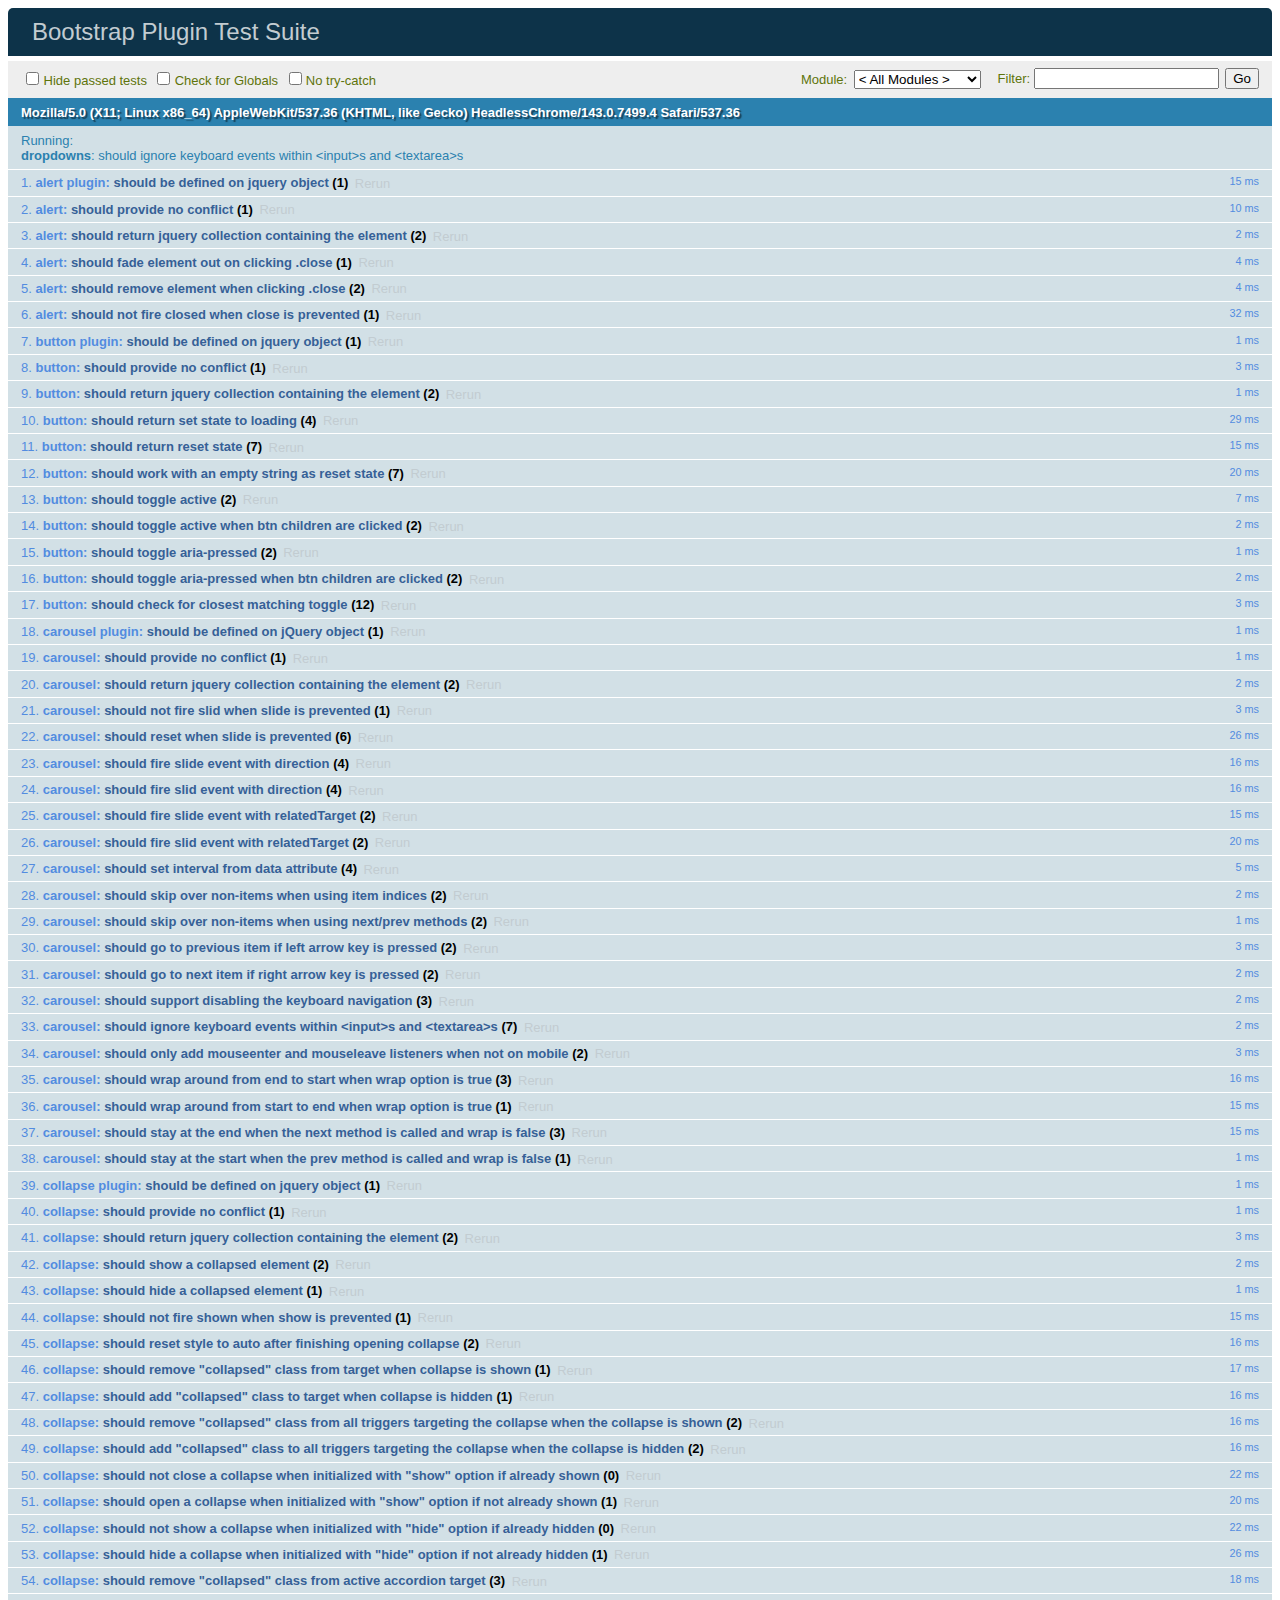
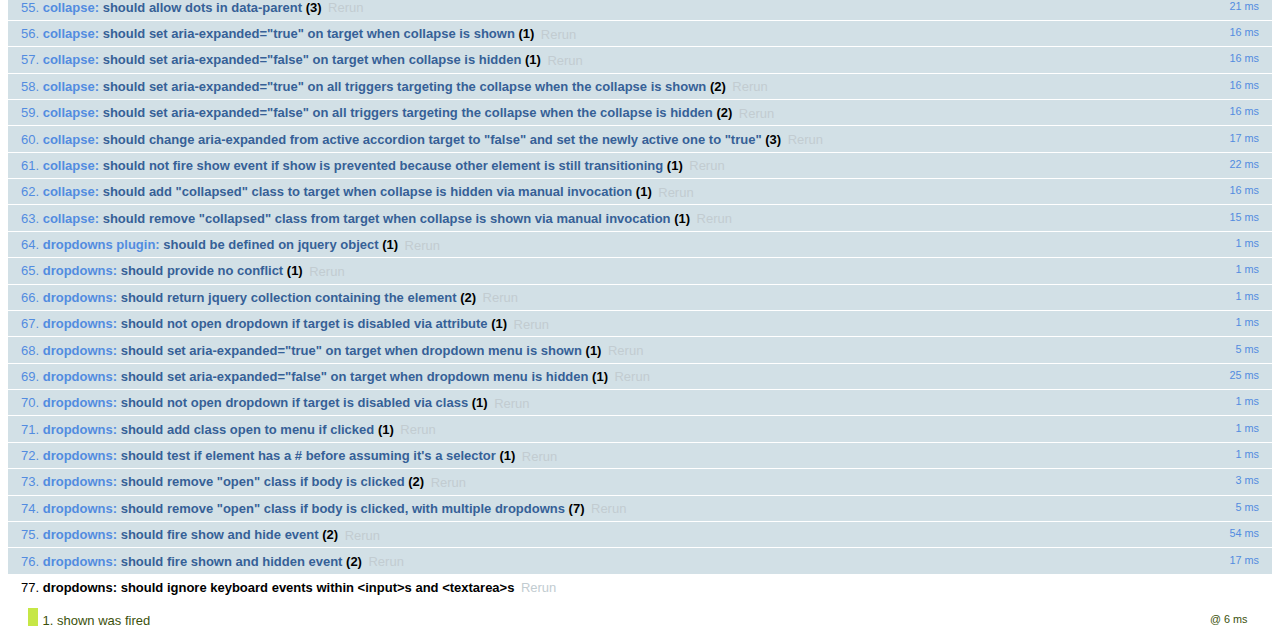
<file: bootstrap-3.3.5/js/tests/index.html>
<!DOCTYPE html>
<html>
  <head>
    <meta charset="utf-8">
    <title>Bootstrap Plugin Test Suite</title>
    <meta name="viewport" content="width=device-width, initial-scale=1">

    <!-- jQuery -->
    <script src="vendor/jquery.min.js"></script>
    <script>
      // Disable jQuery event aliases to ensure we don't accidentally use any of them
      (function () {
        var eventAliases = [
          'blur',
          'focus',
          'focusin',
          'focusout',
          'load',
          'resize',
          'scroll',
          'unload',
          'click',
          'dblclick',
          'mousedown',
          'mouseup',
          'mousemove',
          'mouseover',
          'mouseout',
          'mouseenter',
          'mouseleave',
          'change',
          'select',
          'submit',
          'keydown',
          'keypress',
          'keyup',
          'error',
          'contextmenu',
          'hover',
          'bind',
          'unbind',
          'delegate',
          'undelegate'
        ]
        for (var i = 0; i < eventAliases.length; i++) {
          $.fn[eventAliases[i]] = undefined
        }
      })()
    </script>

    <!-- QUnit -->
    <link rel="stylesheet" href="vendor/qunit.css" media="screen">
    <script src="vendor/qunit.js"></script>
    <script>
      // See https://github.com/axemclion/grunt-saucelabs#test-result-details-with-qunit
      var log = []
      // Require assert.expect in each test.
      QUnit.config.requireExpects = true
      QUnit.done(function (testResults) {
        var tests = []
        for (var i = 0, len = log.length; i < len; i++) {
          var details = log[i]
          tests.push({
            name: details.name,
            result: details.result,
            expected: details.expected,
            actual: details.actual,
            source: details.source
          })
        }
        testResults.tests = tests

        window.global_test_results = testResults
      })

      QUnit.testStart(function (testDetails) {
        $(window).scrollTop(0)
        QUnit.log(function (details) {
          if (!details.result) {
            details.name = testDetails.name
            log.push(details)
          }
        })
      })

      // Cleanup
      QUnit.testDone(function () {
        $('#qunit-fixture').empty()
        $('#modal-test, .modal-backdrop').remove()
      })

      // Display fixture on-screen on iOS to avoid false positives
      if (/iPhone|iPad|iPod/.test(navigator.userAgent)) {
        QUnit.begin(function() {
          $('#qunit-fixture').css({ top: 0, left: 0 })
        })

        QUnit.done(function () {
          $('#qunit-fixture').css({ top: '', left: '' })
        })
      }

      // Disable deprecated global QUnit method aliases in preparation for QUnit v2
      (function () {
        var methodNames = [
          'async',
          'asyncTest',
          'deepEqual',
          'equal',
          'expect',
          'module',
          'notDeepEqual',
          'notEqual',
          'notPropEqual',
          'notStrictEqual',
          'ok',
          'propEqual',
          'push',
          'start',
          'stop',
          'strictEqual',
          'test',
          'throws'
        ];
        for (var i = 0; i < methodNames.length; i++) {
          var methodName = methodNames[i];
          window[methodName] = undefined;
        }
      })();
    </script>

    <!-- Plugin sources -->
    <script>$.support.transition = false</script>
    <script src="../../js/alert.js"></script>
    <script src="../../js/button.js"></script>
    <script src="../../js/carousel.js"></script>
    <script src="../../js/collapse.js"></script>
    <script src="../../js/dropdown.js"></script>
    <script src="../../js/modal.js"></script>
    <script src="../../js/scrollspy.js"></script>
    <script src="../../js/tab.js"></script>
    <script src="../../js/tooltip.js"></script>
    <script src="../../js/popover.js"></script>
    <script src="../../js/affix.js"></script>

    <!-- Unit tests -->
    <script src="unit/alert.js"></script>
    <script src="unit/button.js"></script>
    <script src="unit/carousel.js"></script>
    <script src="unit/collapse.js"></script>
    <script src="unit/dropdown.js"></script>
    <script src="unit/modal.js"></script>
    <script src="unit/scrollspy.js"></script>
    <script src="unit/tab.js"></script>
    <script src="unit/tooltip.js"></script>
    <script src="unit/popover.js"></script>
    <script src="unit/affix.js"></script>

  </head>
  <body>
    <div id="qunit-container">
      <div id="qunit"></div>
      <div id="qunit-fixture"></div>
    </div>
  </body>
</html>
</file>
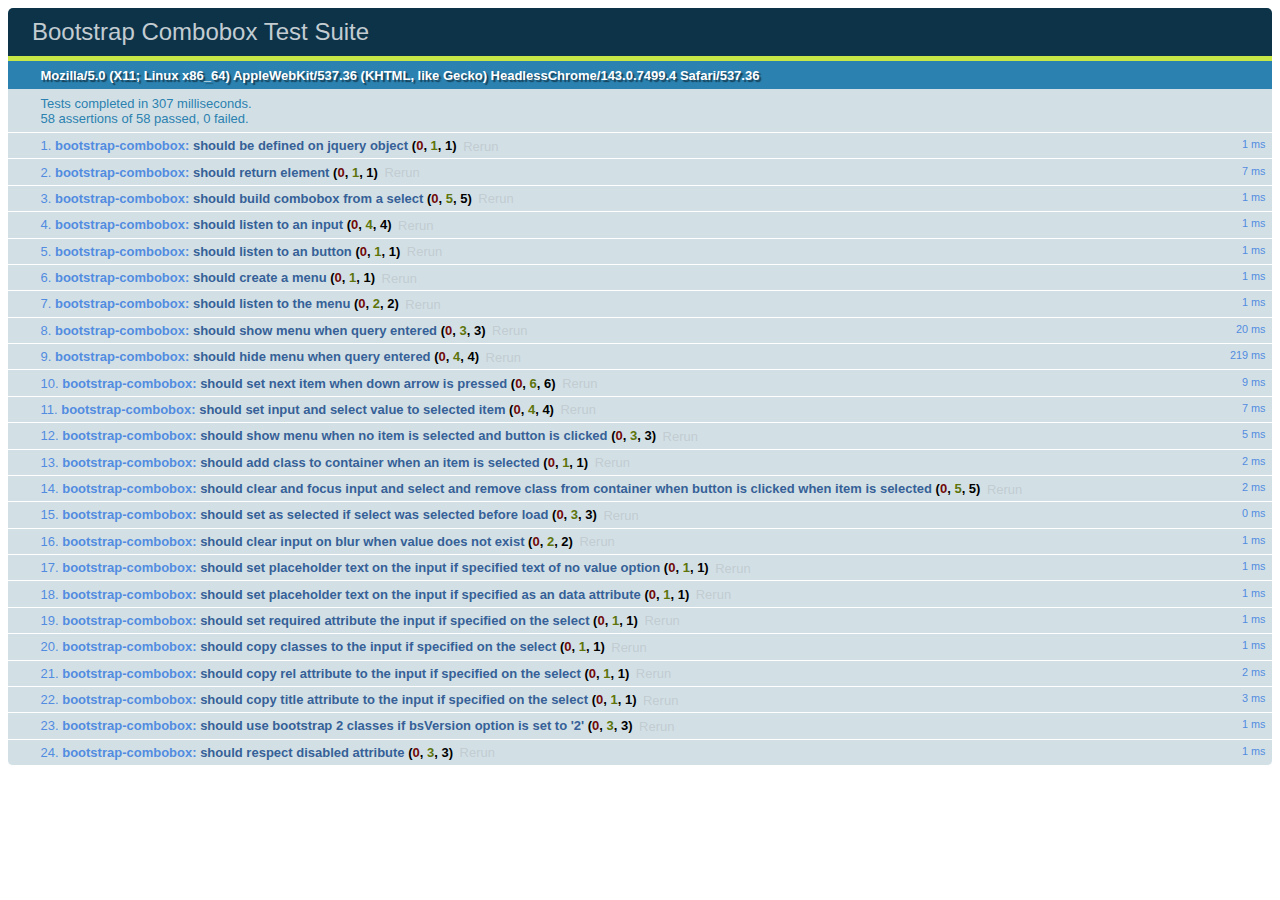
<file: bootstrap-combobox-master/js/tests/index.html>
<!DOCTYPE HTML>
<html>
<head>
  <title>Bootstrap Combobox Test Suite</title>

  <!-- jquery -->
  <!--<script src="http://code.jquery.com/jquery-1.7.min.js"></script>-->
  <script src="vendor/jquery.js"></script>

  <!-- qunit -->
  <link rel="stylesheet" href="vendor/qunit.css" type="text/css" media="screen" />
  <script src="vendor/qunit.js"></script>

  <!--  plugin sources -->
  <script src="../../js/bootstrap-combobox.js"></script>

  <!-- unit tests -->
  <script src="unit/bootstrap-combobox.js"></script>

<body>
  <div>
    <h1 id="qunit-header">Bootstrap Combobox Test Suite</h1>
    <h2 id="qunit-banner"></h2>
    <h2 id="qunit-userAgent"></h2>
    <ol id="qunit-tests"></ol>
    <div id="qunit-fixture"></div>
  </div>
</body>
</html>
</file>
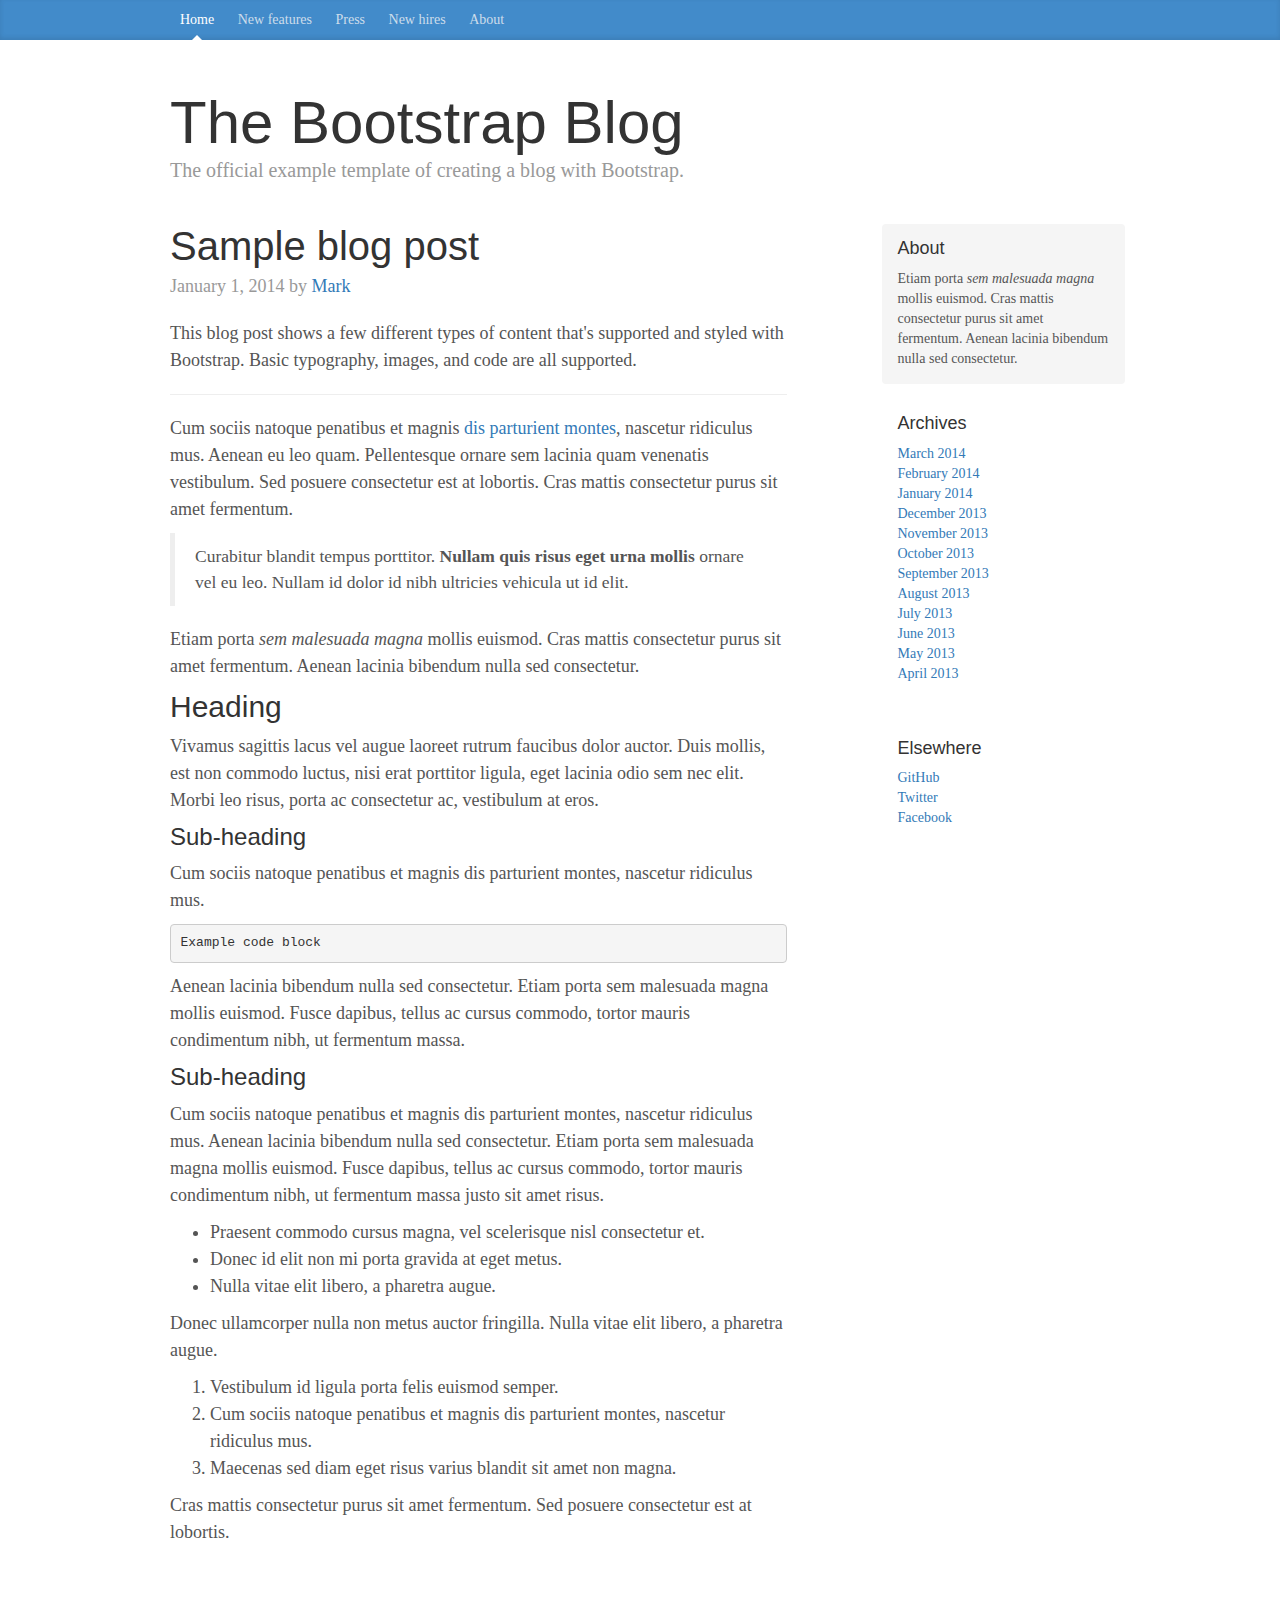
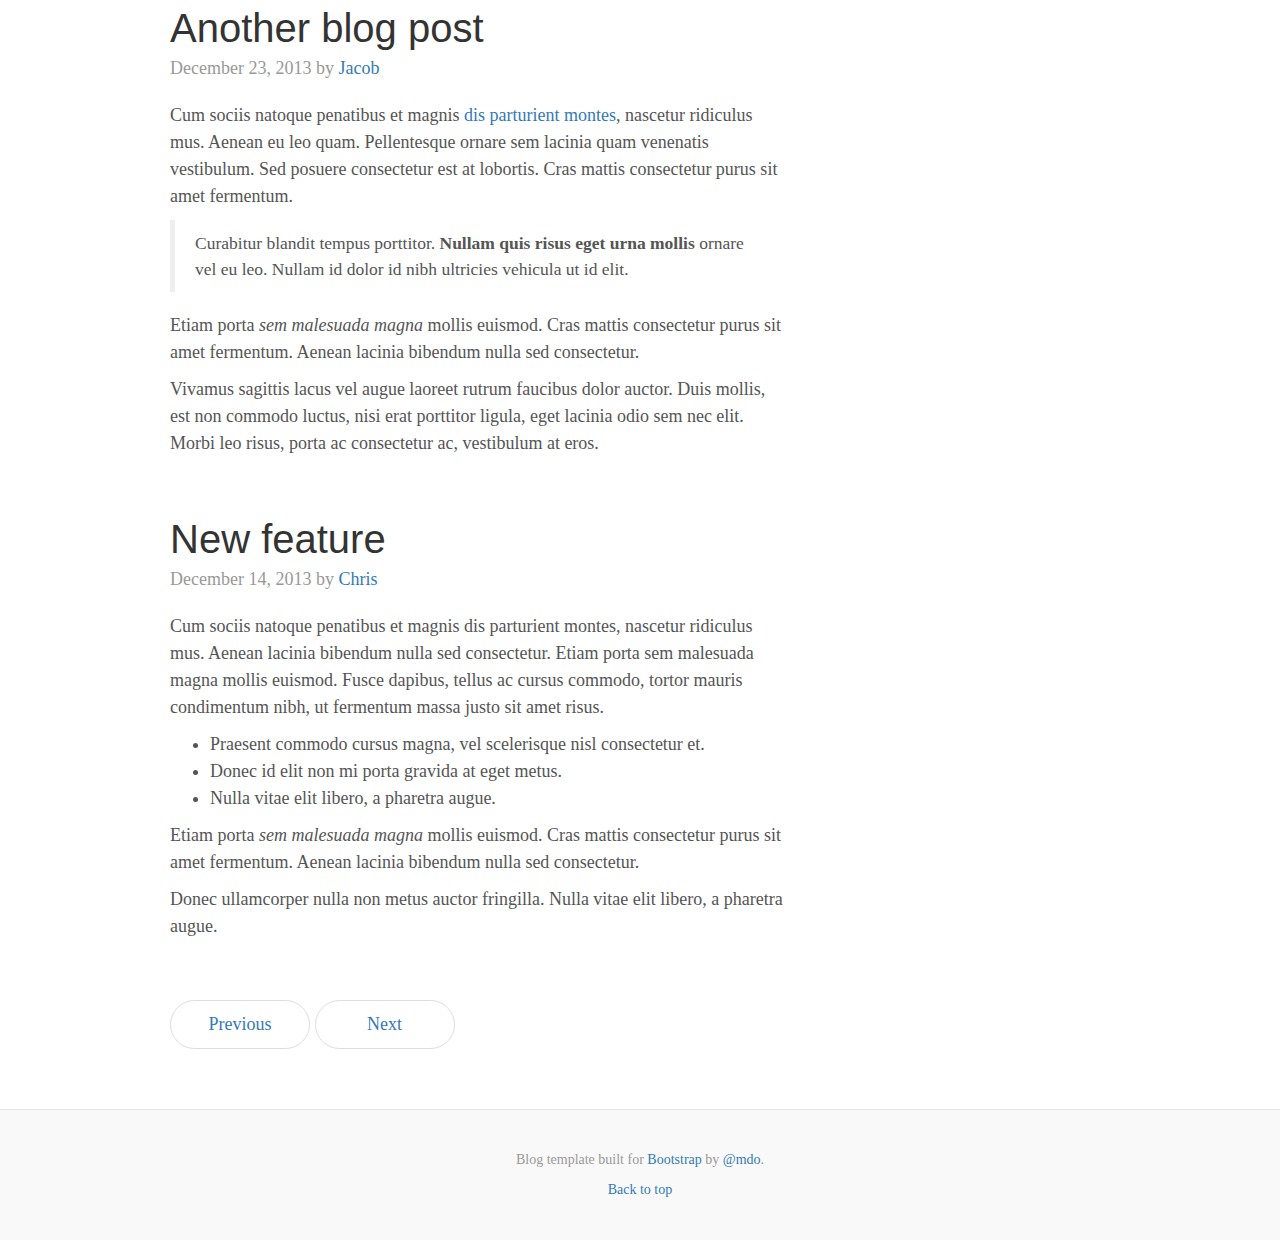
<file: bootstrap-3.3.5/docs/examples/blog/index.html>
<!DOCTYPE html>
<html lang="en">
  <head>
    <meta charset="utf-8">
    <meta http-equiv="X-UA-Compatible" content="IE=edge">
    <meta name="viewport" content="width=device-width, initial-scale=1">
    <!-- The above 3 meta tags *must* come first in the head; any other head content must come *after* these tags -->
    <meta name="description" content="">
    <meta name="author" content="">
    <link rel="icon" href="../../favicon.ico">

    <title>Blog Template for Bootstrap</title>

    <!-- Bootstrap core CSS -->
    <link href="../../dist/css/bootstrap.min.css" rel="stylesheet">

    <!-- Custom styles for this template -->
    <link href="blog.css" rel="stylesheet">

    <!-- Just for debugging purposes. Don't actually copy these 2 lines! -->
    <!--[if lt IE 9]><script src="../../assets/js/ie8-responsive-file-warning.js"></script><![endif]-->
    <script src="../../assets/js/ie-emulation-modes-warning.js"></script>

    <!-- HTML5 shim and Respond.js for IE8 support of HTML5 elements and media queries -->
    <!--[if lt IE 9]>
      <script src="https://oss.maxcdn.com/html5shiv/3.7.2/html5shiv.min.js"></script>
      <script src="https://oss.maxcdn.com/respond/1.4.2/respond.min.js"></script>
    <![endif]-->
  </head>

  <body>

    <div class="blog-masthead">
      <div class="container">
        <nav class="blog-nav">
          <a class="blog-nav-item active" href="#">Home</a>
          <a class="blog-nav-item" href="#">New features</a>
          <a class="blog-nav-item" href="#">Press</a>
          <a class="blog-nav-item" href="#">New hires</a>
          <a class="blog-nav-item" href="#">About</a>
        </nav>
      </div>
    </div>

    <div class="container">

      <div class="blog-header">
        <h1 class="blog-title">The Bootstrap Blog</h1>
        <p class="lead blog-description">The official example template of creating a blog with Bootstrap.</p>
      </div>

      <div class="row">

        <div class="col-sm-8 blog-main">

          <div class="blog-post">
            <h2 class="blog-post-title">Sample blog post</h2>
            <p class="blog-post-meta">January 1, 2014 by <a href="#">Mark</a></p>

            <p>This blog post shows a few different types of content that's supported and styled with Bootstrap. Basic typography, images, and code are all supported.</p>
            <hr>
            <p>Cum sociis natoque penatibus et magnis <a href="#">dis parturient montes</a>, nascetur ridiculus mus. Aenean eu leo quam. Pellentesque ornare sem lacinia quam venenatis vestibulum. Sed posuere consectetur est at lobortis. Cras mattis consectetur purus sit amet fermentum.</p>
            <blockquote>
              <p>Curabitur blandit tempus porttitor. <strong>Nullam quis risus eget urna mollis</strong> ornare vel eu leo. Nullam id dolor id nibh ultricies vehicula ut id elit.</p>
            </blockquote>
            <p>Etiam porta <em>sem malesuada magna</em> mollis euismod. Cras mattis consectetur purus sit amet fermentum. Aenean lacinia bibendum nulla sed consectetur.</p>
            <h2>Heading</h2>
            <p>Vivamus sagittis lacus vel augue laoreet rutrum faucibus dolor auctor. Duis mollis, est non commodo luctus, nisi erat porttitor ligula, eget lacinia odio sem nec elit. Morbi leo risus, porta ac consectetur ac, vestibulum at eros.</p>
            <h3>Sub-heading</h3>
            <p>Cum sociis natoque penatibus et magnis dis parturient montes, nascetur ridiculus mus.</p>
            <pre><code>Example code block</code></pre>
            <p>Aenean lacinia bibendum nulla sed consectetur. Etiam porta sem malesuada magna mollis euismod. Fusce dapibus, tellus ac cursus commodo, tortor mauris condimentum nibh, ut fermentum massa.</p>
            <h3>Sub-heading</h3>
            <p>Cum sociis natoque penatibus et magnis dis parturient montes, nascetur ridiculus mus. Aenean lacinia bibendum nulla sed consectetur. Etiam porta sem malesuada magna mollis euismod. Fusce dapibus, tellus ac cursus commodo, tortor mauris condimentum nibh, ut fermentum massa justo sit amet risus.</p>
            <ul>
              <li>Praesent commodo cursus magna, vel scelerisque nisl consectetur et.</li>
              <li>Donec id elit non mi porta gravida at eget metus.</li>
              <li>Nulla vitae elit libero, a pharetra augue.</li>
            </ul>
            <p>Donec ullamcorper nulla non metus auctor fringilla. Nulla vitae elit libero, a pharetra augue.</p>
            <ol>
              <li>Vestibulum id ligula porta felis euismod semper.</li>
              <li>Cum sociis natoque penatibus et magnis dis parturient montes, nascetur ridiculus mus.</li>
              <li>Maecenas sed diam eget risus varius blandit sit amet non magna.</li>
            </ol>
            <p>Cras mattis consectetur purus sit amet fermentum. Sed posuere consectetur est at lobortis.</p>
          </div><!-- /.blog-post -->

          <div class="blog-post">
            <h2 class="blog-post-title">Another blog post</h2>
            <p class="blog-post-meta">December 23, 2013 by <a href="#">Jacob</a></p>

            <p>Cum sociis natoque penatibus et magnis <a href="#">dis parturient montes</a>, nascetur ridiculus mus. Aenean eu leo quam. Pellentesque ornare sem lacinia quam venenatis vestibulum. Sed posuere consectetur est at lobortis. Cras mattis consectetur purus sit amet fermentum.</p>
            <blockquote>
              <p>Curabitur blandit tempus porttitor. <strong>Nullam quis risus eget urna mollis</strong> ornare vel eu leo. Nullam id dolor id nibh ultricies vehicula ut id elit.</p>
            </blockquote>
            <p>Etiam porta <em>sem malesuada magna</em> mollis euismod. Cras mattis consectetur purus sit amet fermentum. Aenean lacinia bibendum nulla sed consectetur.</p>
            <p>Vivamus sagittis lacus vel augue laoreet rutrum faucibus dolor auctor. Duis mollis, est non commodo luctus, nisi erat porttitor ligula, eget lacinia odio sem nec elit. Morbi leo risus, porta ac consectetur ac, vestibulum at eros.</p>
          </div><!-- /.blog-post -->

          <div class="blog-post">
            <h2 class="blog-post-title">New feature</h2>
            <p class="blog-post-meta">December 14, 2013 by <a href="#">Chris</a></p>

            <p>Cum sociis natoque penatibus et magnis dis parturient montes, nascetur ridiculus mus. Aenean lacinia bibendum nulla sed consectetur. Etiam porta sem malesuada magna mollis euismod. Fusce dapibus, tellus ac cursus commodo, tortor mauris condimentum nibh, ut fermentum massa justo sit amet risus.</p>
            <ul>
              <li>Praesent commodo cursus magna, vel scelerisque nisl consectetur et.</li>
              <li>Donec id elit non mi porta gravida at eget metus.</li>
              <li>Nulla vitae elit libero, a pharetra augue.</li>
            </ul>
            <p>Etiam porta <em>sem malesuada magna</em> mollis euismod. Cras mattis consectetur purus sit amet fermentum. Aenean lacinia bibendum nulla sed consectetur.</p>
            <p>Donec ullamcorper nulla non metus auctor fringilla. Nulla vitae elit libero, a pharetra augue.</p>
          </div><!-- /.blog-post -->

          <nav>
            <ul class="pager">
              <li><a href="#">Previous</a></li>
              <li><a href="#">Next</a></li>
            </ul>
          </nav>

        </div><!-- /.blog-main -->

        <div class="col-sm-3 col-sm-offset-1 blog-sidebar">
          <div class="sidebar-module sidebar-module-inset">
            <h4>About</h4>
            <p>Etiam porta <em>sem malesuada magna</em> mollis euismod. Cras mattis consectetur purus sit amet fermentum. Aenean lacinia bibendum nulla sed consectetur.</p>
          </div>
          <div class="sidebar-module">
            <h4>Archives</h4>
            <ol class="list-unstyled">
              <li><a href="#">March 2014</a></li>
              <li><a href="#">February 2014</a></li>
              <li><a href="#">January 2014</a></li>
              <li><a href="#">December 2013</a></li>
              <li><a href="#">November 2013</a></li>
              <li><a href="#">October 2013</a></li>
              <li><a href="#">September 2013</a></li>
              <li><a href="#">August 2013</a></li>
              <li><a href="#">July 2013</a></li>
              <li><a href="#">June 2013</a></li>
              <li><a href="#">May 2013</a></li>
              <li><a href="#">April 2013</a></li>
            </ol>
          </div>
          <div class="sidebar-module">
            <h4>Elsewhere</h4>
            <ol class="list-unstyled">
              <li><a href="#">GitHub</a></li>
              <li><a href="#">Twitter</a></li>
              <li><a href="#">Facebook</a></li>
            </ol>
          </div>
        </div><!-- /.blog-sidebar -->

      </div><!-- /.row -->

    </div><!-- /.container -->

    <footer class="blog-footer">
      <p>Blog template built for <a href="http://getbootstrap.com">Bootstrap</a> by <a href="https://twitter.com/mdo">@mdo</a>.</p>
      <p>
        <a href="#">Back to top</a>
      </p>
    </footer>


    <!-- Bootstrap core JavaScript
    ================================================== -->
    <!-- Placed at the end of the document so the pages load faster -->
    <script src="https://ajax.googleapis.com/ajax/libs/jquery/1.11.3/jquery.min.js"></script>
    <script src="../../dist/js/bootstrap.min.js"></script>
    <!-- IE10 viewport hack for Surface/desktop Windows 8 bug -->
    <script src="../../assets/js/ie10-viewport-bug-workaround.js"></script>
  </body>
</html>
</file>
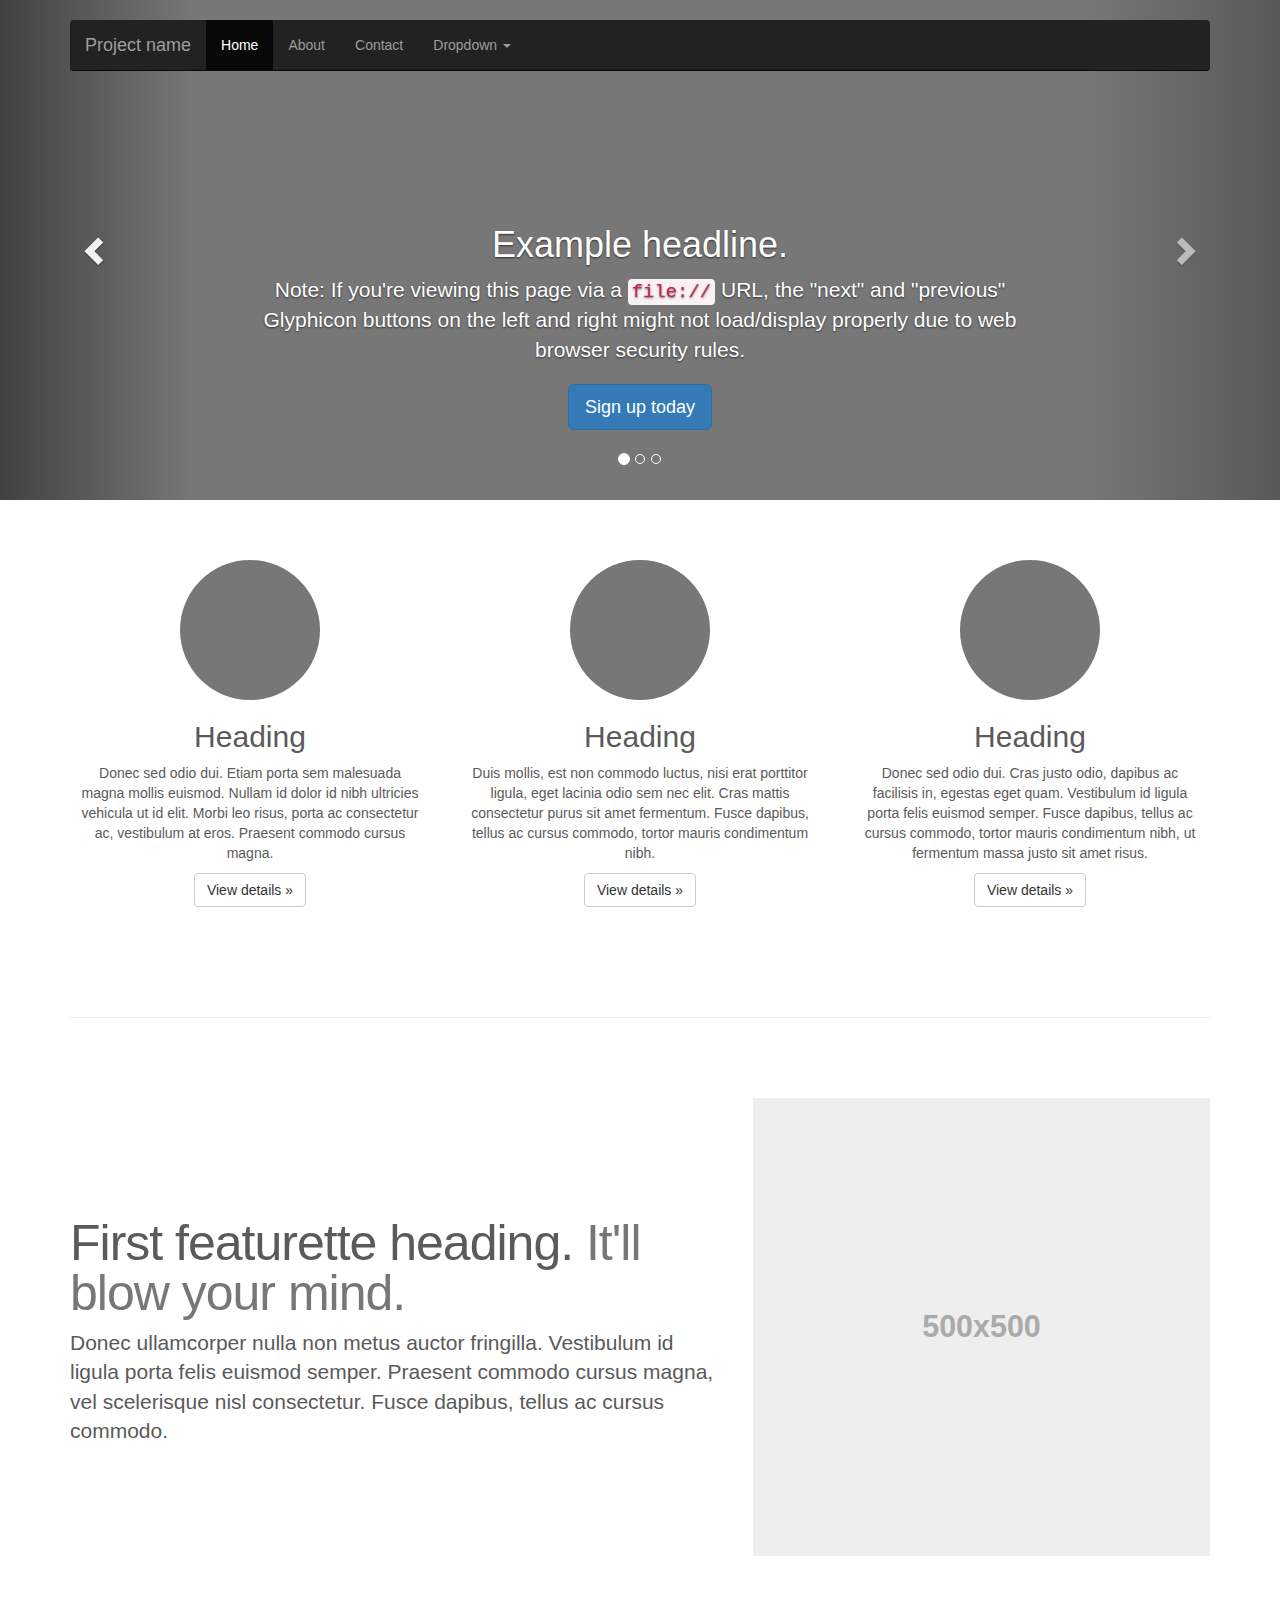
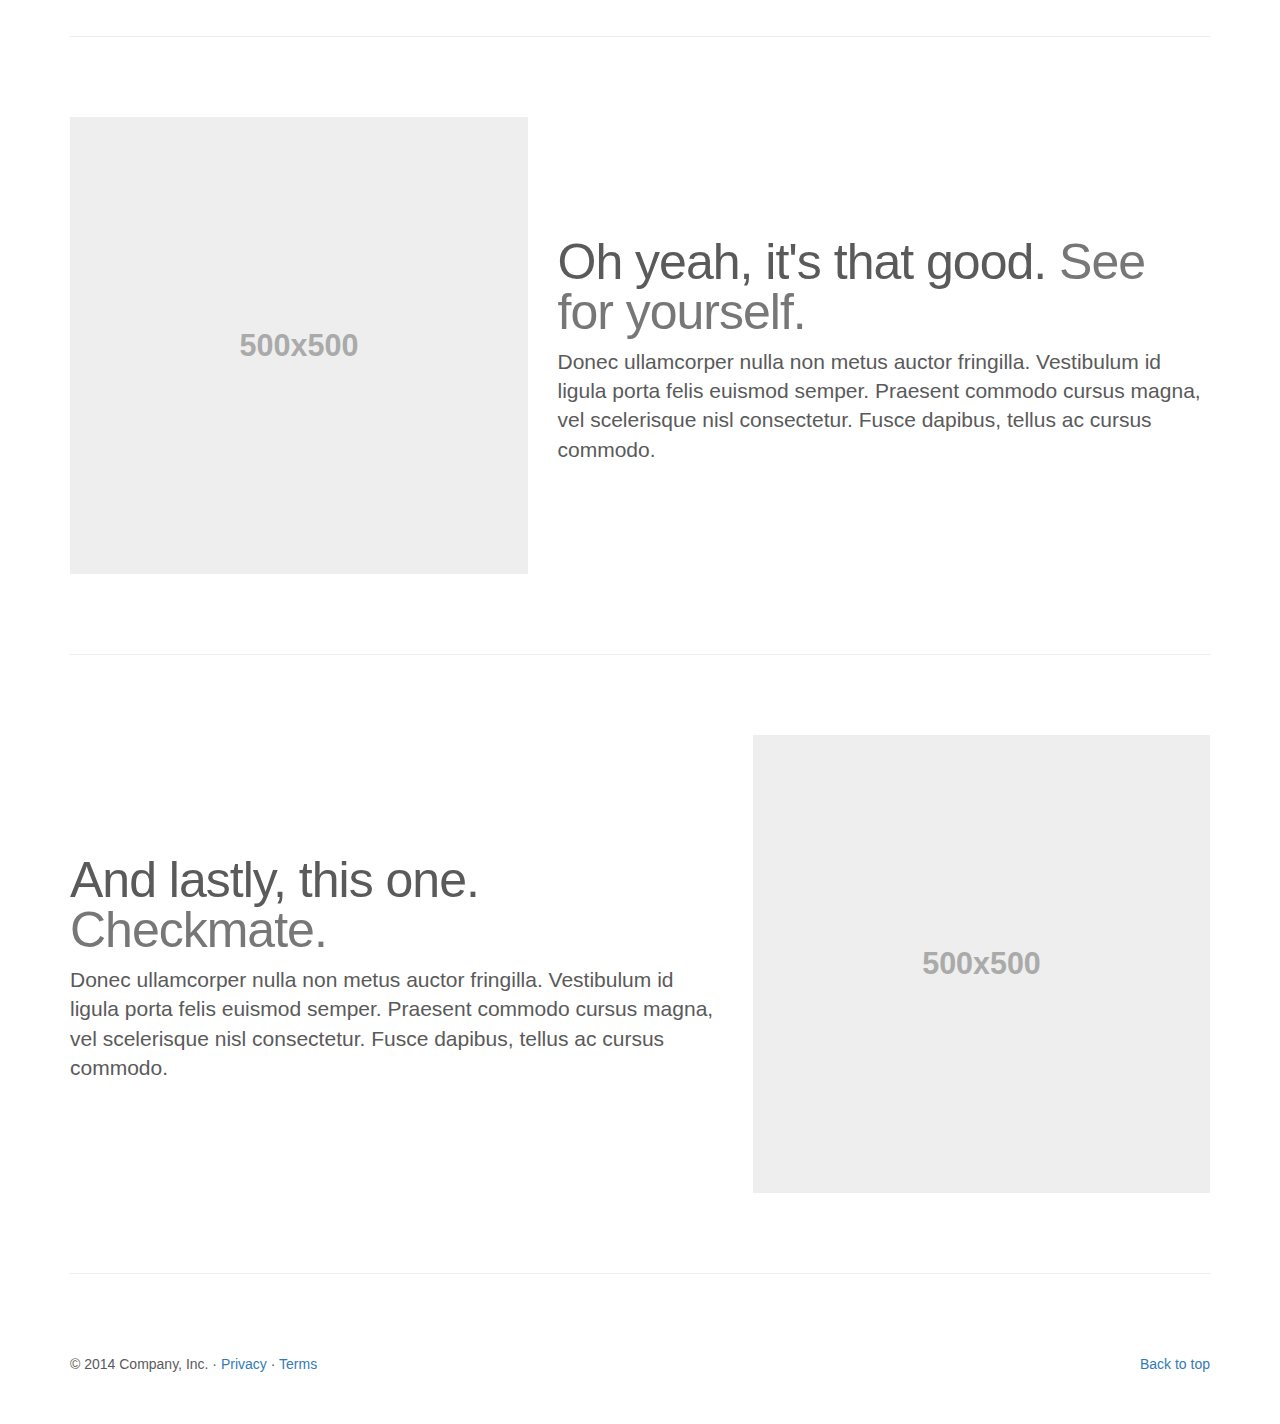
<file: bootstrap-3.3.5/docs/examples/carousel/index.html>
<!DOCTYPE html>
<html lang="en">
  <head>
    <meta charset="utf-8">
    <meta http-equiv="X-UA-Compatible" content="IE=edge">
    <meta name="viewport" content="width=device-width, initial-scale=1">
    <!-- The above 3 meta tags *must* come first in the head; any other head content must come *after* these tags -->
    <meta name="description" content="">
    <meta name="author" content="">
    <link rel="icon" href="../../favicon.ico">

    <title>Carousel Template for Bootstrap</title>

    <!-- Bootstrap core CSS -->
    <link href="../../dist/css/bootstrap.min.css" rel="stylesheet">

    <!-- Just for debugging purposes. Don't actually copy these 2 lines! -->
    <!--[if lt IE 9]><script src="../../assets/js/ie8-responsive-file-warning.js"></script><![endif]-->
    <script src="../../assets/js/ie-emulation-modes-warning.js"></script>

    <!-- HTML5 shim and Respond.js for IE8 support of HTML5 elements and media queries -->
    <!--[if lt IE 9]>
      <script src="https://oss.maxcdn.com/html5shiv/3.7.2/html5shiv.min.js"></script>
      <script src="https://oss.maxcdn.com/respond/1.4.2/respond.min.js"></script>
    <![endif]-->

    <!-- Custom styles for this template -->
    <link href="carousel.css" rel="stylesheet">
  </head>
<!-- NAVBAR
================================================== -->
  <body>
    <div class="navbar-wrapper">
      <div class="container">

        <nav class="navbar navbar-inverse navbar-static-top">
          <div class="container">
            <div class="navbar-header">
              <button type="button" class="navbar-toggle collapsed" data-toggle="collapse" data-target="#navbar" aria-expanded="false" aria-controls="navbar">
                <span class="sr-only">Toggle navigation</span>
                <span class="icon-bar"></span>
                <span class="icon-bar"></span>
                <span class="icon-bar"></span>
              </button>
              <a class="navbar-brand" href="#">Project name</a>
            </div>
            <div id="navbar" class="navbar-collapse collapse">
              <ul class="nav navbar-nav">
                <li class="active"><a href="#">Home</a></li>
                <li><a href="#about">About</a></li>
                <li><a href="#contact">Contact</a></li>
                <li class="dropdown">
                  <a href="#" class="dropdown-toggle" data-toggle="dropdown" role="button" aria-haspopup="true" aria-expanded="false">Dropdown <span class="caret"></span></a>
                  <ul class="dropdown-menu">
                    <li><a href="#">Action</a></li>
                    <li><a href="#">Another action</a></li>
                    <li><a href="#">Something else here</a></li>
                    <li role="separator" class="divider"></li>
                    <li class="dropdown-header">Nav header</li>
                    <li><a href="#">Separated link</a></li>
                    <li><a href="#">One more separated link</a></li>
                  </ul>
                </li>
              </ul>
            </div>
          </div>
        </nav>

      </div>
    </div>


    <!-- Carousel
    ================================================== -->
    <div id="myCarousel" class="carousel slide" data-ride="carousel">
      <!-- Indicators -->
      <ol class="carousel-indicators">
        <li data-target="#myCarousel" data-slide-to="0" class="active"></li>
        <li data-target="#myCarousel" data-slide-to="1"></li>
        <li data-target="#myCarousel" data-slide-to="2"></li>
      </ol>
      <div class="carousel-inner" role="listbox">
        <div class="item active">
          <img class="first-slide" src="[data-uri]" alt="First slide">
          <div class="container">
            <div class="carousel-caption">
              <h1>Example headline.</h1>
              <p>Note: If you're viewing this page via a <code>file://</code> URL, the "next" and "previous" Glyphicon buttons on the left and right might not load/display properly due to web browser security rules.</p>
              <p><a class="btn btn-lg btn-primary" href="#" role="button">Sign up today</a></p>
            </div>
          </div>
        </div>
        <div class="item">
          <img class="second-slide" src="[data-uri]" alt="Second slide">
          <div class="container">
            <div class="carousel-caption">
              <h1>Another example headline.</h1>
              <p>Cras justo odio, dapibus ac facilisis in, egestas eget quam. Donec id elit non mi porta gravida at eget metus. Nullam id dolor id nibh ultricies vehicula ut id elit.</p>
              <p><a class="btn btn-lg btn-primary" href="#" role="button">Learn more</a></p>
            </div>
          </div>
        </div>
        <div class="item">
          <img class="third-slide" src="[data-uri]" alt="Third slide">
          <div class="container">
            <div class="carousel-caption">
              <h1>One more for good measure.</h1>
              <p>Cras justo odio, dapibus ac facilisis in, egestas eget quam. Donec id elit non mi porta gravida at eget metus. Nullam id dolor id nibh ultricies vehicula ut id elit.</p>
              <p><a class="btn btn-lg btn-primary" href="#" role="button">Browse gallery</a></p>
            </div>
          </div>
        </div>
      </div>
      <a class="left carousel-control" href="#myCarousel" role="button" data-slide="prev">
        <span class="glyphicon glyphicon-chevron-left" aria-hidden="true"></span>
        <span class="sr-only">Previous</span>
      </a>
      <a class="right carousel-control" href="#myCarousel" role="button" data-slide="next">
        <span class="glyphicon glyphicon-chevron-right" aria-hidden="true"></span>
        <span class="sr-only">Next</span>
      </a>
    </div><!-- /.carousel -->


    <!-- Marketing messaging and featurettes
    ================================================== -->
    <!-- Wrap the rest of the page in another container to center all the content. -->

    <div class="container marketing">

      <!-- Three columns of text below the carousel -->
      <div class="row">
        <div class="col-lg-4">
          <img class="img-circle" src="[data-uri]" alt="Generic placeholder image" width="140" height="140">
          <h2>Heading</h2>
          <p>Donec sed odio dui. Etiam porta sem malesuada magna mollis euismod. Nullam id dolor id nibh ultricies vehicula ut id elit. Morbi leo risus, porta ac consectetur ac, vestibulum at eros. Praesent commodo cursus magna.</p>
          <p><a class="btn btn-default" href="#" role="button">View details &raquo;</a></p>
        </div><!-- /.col-lg-4 -->
        <div class="col-lg-4">
          <img class="img-circle" src="[data-uri]" alt="Generic placeholder image" width="140" height="140">
          <h2>Heading</h2>
          <p>Duis mollis, est non commodo luctus, nisi erat porttitor ligula, eget lacinia odio sem nec elit. Cras mattis consectetur purus sit amet fermentum. Fusce dapibus, tellus ac cursus commodo, tortor mauris condimentum nibh.</p>
          <p><a class="btn btn-default" href="#" role="button">View details &raquo;</a></p>
        </div><!-- /.col-lg-4 -->
        <div class="col-lg-4">
          <img class="img-circle" src="[data-uri]" alt="Generic placeholder image" width="140" height="140">
          <h2>Heading</h2>
          <p>Donec sed odio dui. Cras justo odio, dapibus ac facilisis in, egestas eget quam. Vestibulum id ligula porta felis euismod semper. Fusce dapibus, tellus ac cursus commodo, tortor mauris condimentum nibh, ut fermentum massa justo sit amet risus.</p>
          <p><a class="btn btn-default" href="#" role="button">View details &raquo;</a></p>
        </div><!-- /.col-lg-4 -->
      </div><!-- /.row -->


      <!-- START THE FEATURETTES -->

      <hr class="featurette-divider">

      <div class="row featurette">
        <div class="col-md-7">
          <h2 class="featurette-heading">First featurette heading. <span class="text-muted">It'll blow your mind.</span></h2>
          <p class="lead">Donec ullamcorper nulla non metus auctor fringilla. Vestibulum id ligula porta felis euismod semper. Praesent commodo cursus magna, vel scelerisque nisl consectetur. Fusce dapibus, tellus ac cursus commodo.</p>
        </div>
        <div class="col-md-5">
          <img class="featurette-image img-responsive center-block" data-src="holder.js/500x500/auto" alt="Generic placeholder image">
        </div>
      </div>

      <hr class="featurette-divider">

      <div class="row featurette">
        <div class="col-md-7 col-md-push-5">
          <h2 class="featurette-heading">Oh yeah, it's that good. <span class="text-muted">See for yourself.</span></h2>
          <p class="lead">Donec ullamcorper nulla non metus auctor fringilla. Vestibulum id ligula porta felis euismod semper. Praesent commodo cursus magna, vel scelerisque nisl consectetur. Fusce dapibus, tellus ac cursus commodo.</p>
        </div>
        <div class="col-md-5 col-md-pull-7">
          <img class="featurette-image img-responsive center-block" data-src="holder.js/500x500/auto" alt="Generic placeholder image">
        </div>
      </div>

      <hr class="featurette-divider">

      <div class="row featurette">
        <div class="col-md-7">
          <h2 class="featurette-heading">And lastly, this one. <span class="text-muted">Checkmate.</span></h2>
          <p class="lead">Donec ullamcorper nulla non metus auctor fringilla. Vestibulum id ligula porta felis euismod semper. Praesent commodo cursus magna, vel scelerisque nisl consectetur. Fusce dapibus, tellus ac cursus commodo.</p>
        </div>
        <div class="col-md-5">
          <img class="featurette-image img-responsive center-block" data-src="holder.js/500x500/auto" alt="Generic placeholder image">
        </div>
      </div>

      <hr class="featurette-divider">

      <!-- /END THE FEATURETTES -->


      <!-- FOOTER -->
      <footer>
        <p class="pull-right"><a href="#">Back to top</a></p>
        <p>&copy; 2014 Company, Inc. &middot; <a href="#">Privacy</a> &middot; <a href="#">Terms</a></p>
      </footer>

    </div><!-- /.container -->


    <!-- Bootstrap core JavaScript
    ================================================== -->
    <!-- Placed at the end of the document so the pages load faster -->
    <script src="https://ajax.googleapis.com/ajax/libs/jquery/1.11.3/jquery.min.js"></script>
    <script src="../../dist/js/bootstrap.min.js"></script>
    <!-- Just to make our placeholder images work. Don't actually copy the next line! -->
    <script src="../../assets/js/vendor/holder.min.js"></script>
    <!-- IE10 viewport hack for Surface/desktop Windows 8 bug -->
    <script src="../../assets/js/ie10-viewport-bug-workaround.js"></script>
  </body>
</html>
</file>
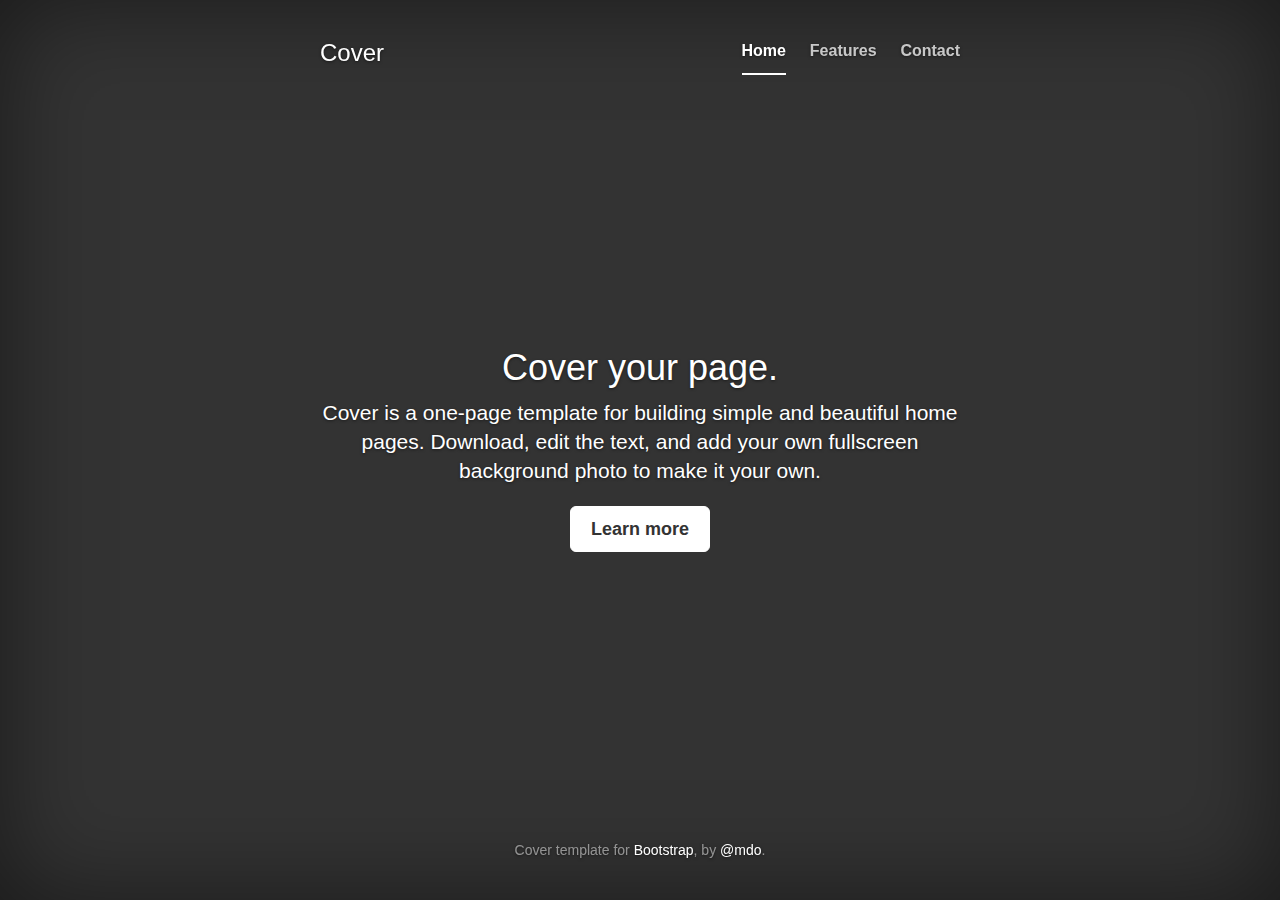
<file: bootstrap-3.3.5/docs/examples/cover/index.html>
<!DOCTYPE html>
<html lang="en">
  <head>
    <meta charset="utf-8">
    <meta http-equiv="X-UA-Compatible" content="IE=edge">
    <meta name="viewport" content="width=device-width, initial-scale=1">
    <!-- The above 3 meta tags *must* come first in the head; any other head content must come *after* these tags -->
    <meta name="description" content="">
    <meta name="author" content="">
    <link rel="icon" href="../../favicon.ico">

    <title>Cover Template for Bootstrap</title>

    <!-- Bootstrap core CSS -->
    <link href="../../dist/css/bootstrap.min.css" rel="stylesheet">

    <!-- Custom styles for this template -->
    <link href="cover.css" rel="stylesheet">

    <!-- Just for debugging purposes. Don't actually copy these 2 lines! -->
    <!--[if lt IE 9]><script src="../../assets/js/ie8-responsive-file-warning.js"></script><![endif]-->
    <script src="../../assets/js/ie-emulation-modes-warning.js"></script>

    <!-- HTML5 shim and Respond.js for IE8 support of HTML5 elements and media queries -->
    <!--[if lt IE 9]>
      <script src="https://oss.maxcdn.com/html5shiv/3.7.2/html5shiv.min.js"></script>
      <script src="https://oss.maxcdn.com/respond/1.4.2/respond.min.js"></script>
    <![endif]-->
  </head>

  <body>

    <div class="site-wrapper">

      <div class="site-wrapper-inner">

        <div class="cover-container">

          <div class="masthead clearfix">
            <div class="inner">
              <h3 class="masthead-brand">Cover</h3>
              <nav>
                <ul class="nav masthead-nav">
                  <li class="active"><a href="#">Home</a></li>
                  <li><a href="#">Features</a></li>
                  <li><a href="#">Contact</a></li>
                </ul>
              </nav>
            </div>
          </div>

          <div class="inner cover">
            <h1 class="cover-heading">Cover your page.</h1>
            <p class="lead">Cover is a one-page template for building simple and beautiful home pages. Download, edit the text, and add your own fullscreen background photo to make it your own.</p>
            <p class="lead">
              <a href="#" class="btn btn-lg btn-default">Learn more</a>
            </p>
          </div>

          <div class="mastfoot">
            <div class="inner">
              <p>Cover template for <a href="http://getbootstrap.com">Bootstrap</a>, by <a href="https://twitter.com/mdo">@mdo</a>.</p>
            </div>
          </div>

        </div>

      </div>

    </div>

    <!-- Bootstrap core JavaScript
    ================================================== -->
    <!-- Placed at the end of the document so the pages load faster -->
    <script src="https://ajax.googleapis.com/ajax/libs/jquery/1.11.3/jquery.min.js"></script>
    <script src="../../dist/js/bootstrap.min.js"></script>
    <!-- IE10 viewport hack for Surface/desktop Windows 8 bug -->
    <script src="../../assets/js/ie10-viewport-bug-workaround.js"></script>
  </body>
</html>
</file>
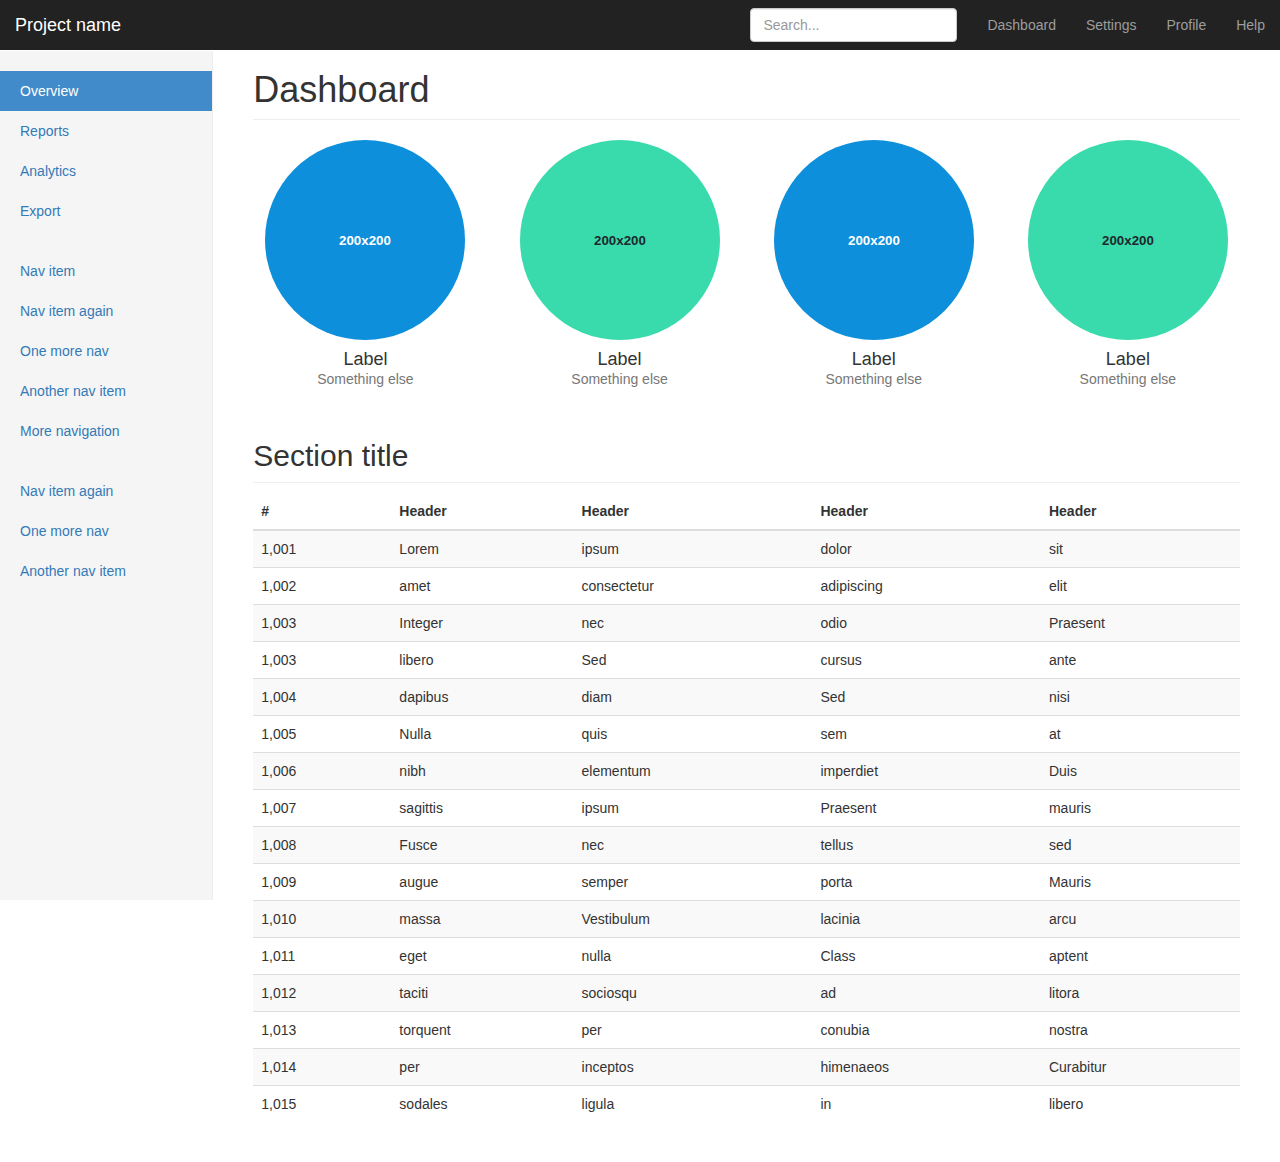
<file: bootstrap-3.3.5/docs/examples/dashboard/index.html>
<!DOCTYPE html>
<html lang="en">
  <head>
    <meta charset="utf-8">
    <meta http-equiv="X-UA-Compatible" content="IE=edge">
    <meta name="viewport" content="width=device-width, initial-scale=1">
    <!-- The above 3 meta tags *must* come first in the head; any other head content must come *after* these tags -->
    <meta name="description" content="">
    <meta name="author" content="">
    <link rel="icon" href="../../favicon.ico">

    <title>Dashboard Template for Bootstrap</title>

    <!-- Bootstrap core CSS -->
    <link href="../../dist/css/bootstrap.min.css" rel="stylesheet">

    <!-- Custom styles for this template -->
    <link href="dashboard.css" rel="stylesheet">

    <!-- Just for debugging purposes. Don't actually copy these 2 lines! -->
    <!--[if lt IE 9]><script src="../../assets/js/ie8-responsive-file-warning.js"></script><![endif]-->
    <script src="../../assets/js/ie-emulation-modes-warning.js"></script>

    <!-- HTML5 shim and Respond.js for IE8 support of HTML5 elements and media queries -->
    <!--[if lt IE 9]>
      <script src="https://oss.maxcdn.com/html5shiv/3.7.2/html5shiv.min.js"></script>
      <script src="https://oss.maxcdn.com/respond/1.4.2/respond.min.js"></script>
    <![endif]-->
  </head>

  <body>

    <nav class="navbar navbar-inverse navbar-fixed-top">
      <div class="container-fluid">
        <div class="navbar-header">
          <button type="button" class="navbar-toggle collapsed" data-toggle="collapse" data-target="#navbar" aria-expanded="false" aria-controls="navbar">
            <span class="sr-only">Toggle navigation</span>
            <span class="icon-bar"></span>
            <span class="icon-bar"></span>
            <span class="icon-bar"></span>
          </button>
          <a class="navbar-brand" href="#">Project name</a>
        </div>
        <div id="navbar" class="navbar-collapse collapse">
          <ul class="nav navbar-nav navbar-right">
            <li><a href="#">Dashboard</a></li>
            <li><a href="#">Settings</a></li>
            <li><a href="#">Profile</a></li>
            <li><a href="#">Help</a></li>
          </ul>
          <form class="navbar-form navbar-right">
            <input type="text" class="form-control" placeholder="Search...">
          </form>
        </div>
      </div>
    </nav>

    <div class="container-fluid">
      <div class="row">
        <div class="col-sm-3 col-md-2 sidebar">
          <ul class="nav nav-sidebar">
            <li class="active"><a href="#">Overview <span class="sr-only">(current)</span></a></li>
            <li><a href="#">Reports</a></li>
            <li><a href="#">Analytics</a></li>
            <li><a href="#">Export</a></li>
          </ul>
          <ul class="nav nav-sidebar">
            <li><a href="">Nav item</a></li>
            <li><a href="">Nav item again</a></li>
            <li><a href="">One more nav</a></li>
            <li><a href="">Another nav item</a></li>
            <li><a href="">More navigation</a></li>
          </ul>
          <ul class="nav nav-sidebar">
            <li><a href="">Nav item again</a></li>
            <li><a href="">One more nav</a></li>
            <li><a href="">Another nav item</a></li>
          </ul>
        </div>
        <div class="col-sm-9 col-sm-offset-3 col-md-10 col-md-offset-2 main">
          <h1 class="page-header">Dashboard</h1>

          <div class="row placeholders">
            <div class="col-xs-6 col-sm-3 placeholder">
              <img data-src="holder.js/200x200/auto/sky" class="img-responsive" alt="Generic placeholder thumbnail">
              <h4>Label</h4>
              <span class="text-muted">Something else</span>
            </div>
            <div class="col-xs-6 col-sm-3 placeholder">
              <img data-src="holder.js/200x200/auto/vine" class="img-responsive" alt="Generic placeholder thumbnail">
              <h4>Label</h4>
              <span class="text-muted">Something else</span>
            </div>
            <div class="col-xs-6 col-sm-3 placeholder">
              <img data-src="holder.js/200x200/auto/sky" class="img-responsive" alt="Generic placeholder thumbnail">
              <h4>Label</h4>
              <span class="text-muted">Something else</span>
            </div>
            <div class="col-xs-6 col-sm-3 placeholder">
              <img data-src="holder.js/200x200/auto/vine" class="img-responsive" alt="Generic placeholder thumbnail">
              <h4>Label</h4>
              <span class="text-muted">Something else</span>
            </div>
          </div>

          <h2 class="sub-header">Section title</h2>
          <div class="table-responsive">
            <table class="table table-striped">
              <thead>
                <tr>
                  <th>#</th>
                  <th>Header</th>
                  <th>Header</th>
                  <th>Header</th>
                  <th>Header</th>
                </tr>
              </thead>
              <tbody>
                <tr>
                  <td>1,001</td>
                  <td>Lorem</td>
                  <td>ipsum</td>
                  <td>dolor</td>
                  <td>sit</td>
                </tr>
                <tr>
                  <td>1,002</td>
                  <td>amet</td>
                  <td>consectetur</td>
                  <td>adipiscing</td>
                  <td>elit</td>
                </tr>
                <tr>
                  <td>1,003</td>
                  <td>Integer</td>
                  <td>nec</td>
                  <td>odio</td>
                  <td>Praesent</td>
                </tr>
                <tr>
                  <td>1,003</td>
                  <td>libero</td>
                  <td>Sed</td>
                  <td>cursus</td>
                  <td>ante</td>
                </tr>
                <tr>
                  <td>1,004</td>
                  <td>dapibus</td>
                  <td>diam</td>
                  <td>Sed</td>
                  <td>nisi</td>
                </tr>
                <tr>
                  <td>1,005</td>
                  <td>Nulla</td>
                  <td>quis</td>
                  <td>sem</td>
                  <td>at</td>
                </tr>
                <tr>
                  <td>1,006</td>
                  <td>nibh</td>
                  <td>elementum</td>
                  <td>imperdiet</td>
                  <td>Duis</td>
                </tr>
                <tr>
                  <td>1,007</td>
                  <td>sagittis</td>
                  <td>ipsum</td>
                  <td>Praesent</td>
                  <td>mauris</td>
                </tr>
                <tr>
                  <td>1,008</td>
                  <td>Fusce</td>
                  <td>nec</td>
                  <td>tellus</td>
                  <td>sed</td>
                </tr>
                <tr>
                  <td>1,009</td>
                  <td>augue</td>
                  <td>semper</td>
                  <td>porta</td>
                  <td>Mauris</td>
                </tr>
                <tr>
                  <td>1,010</td>
                  <td>massa</td>
                  <td>Vestibulum</td>
                  <td>lacinia</td>
                  <td>arcu</td>
                </tr>
                <tr>
                  <td>1,011</td>
                  <td>eget</td>
                  <td>nulla</td>
                  <td>Class</td>
                  <td>aptent</td>
                </tr>
                <tr>
                  <td>1,012</td>
                  <td>taciti</td>
                  <td>sociosqu</td>
                  <td>ad</td>
                  <td>litora</td>
                </tr>
                <tr>
                  <td>1,013</td>
                  <td>torquent</td>
                  <td>per</td>
                  <td>conubia</td>
                  <td>nostra</td>
                </tr>
                <tr>
                  <td>1,014</td>
                  <td>per</td>
                  <td>inceptos</td>
                  <td>himenaeos</td>
                  <td>Curabitur</td>
                </tr>
                <tr>
                  <td>1,015</td>
                  <td>sodales</td>
                  <td>ligula</td>
                  <td>in</td>
                  <td>libero</td>
                </tr>
              </tbody>
            </table>
          </div>
        </div>
      </div>
    </div>

    <!-- Bootstrap core JavaScript
    ================================================== -->
    <!-- Placed at the end of the document so the pages load faster -->
    <script src="https://ajax.googleapis.com/ajax/libs/jquery/1.11.3/jquery.min.js"></script>
    <script src="../../dist/js/bootstrap.min.js"></script>
    <!-- Just to make our placeholder images work. Don't actually copy the next line! -->
    <script src="../../assets/js/vendor/holder.min.js"></script>
    <!-- IE10 viewport hack for Surface/desktop Windows 8 bug -->
    <script src="../../assets/js/ie10-viewport-bug-workaround.js"></script>
  </body>
</html>
</file>
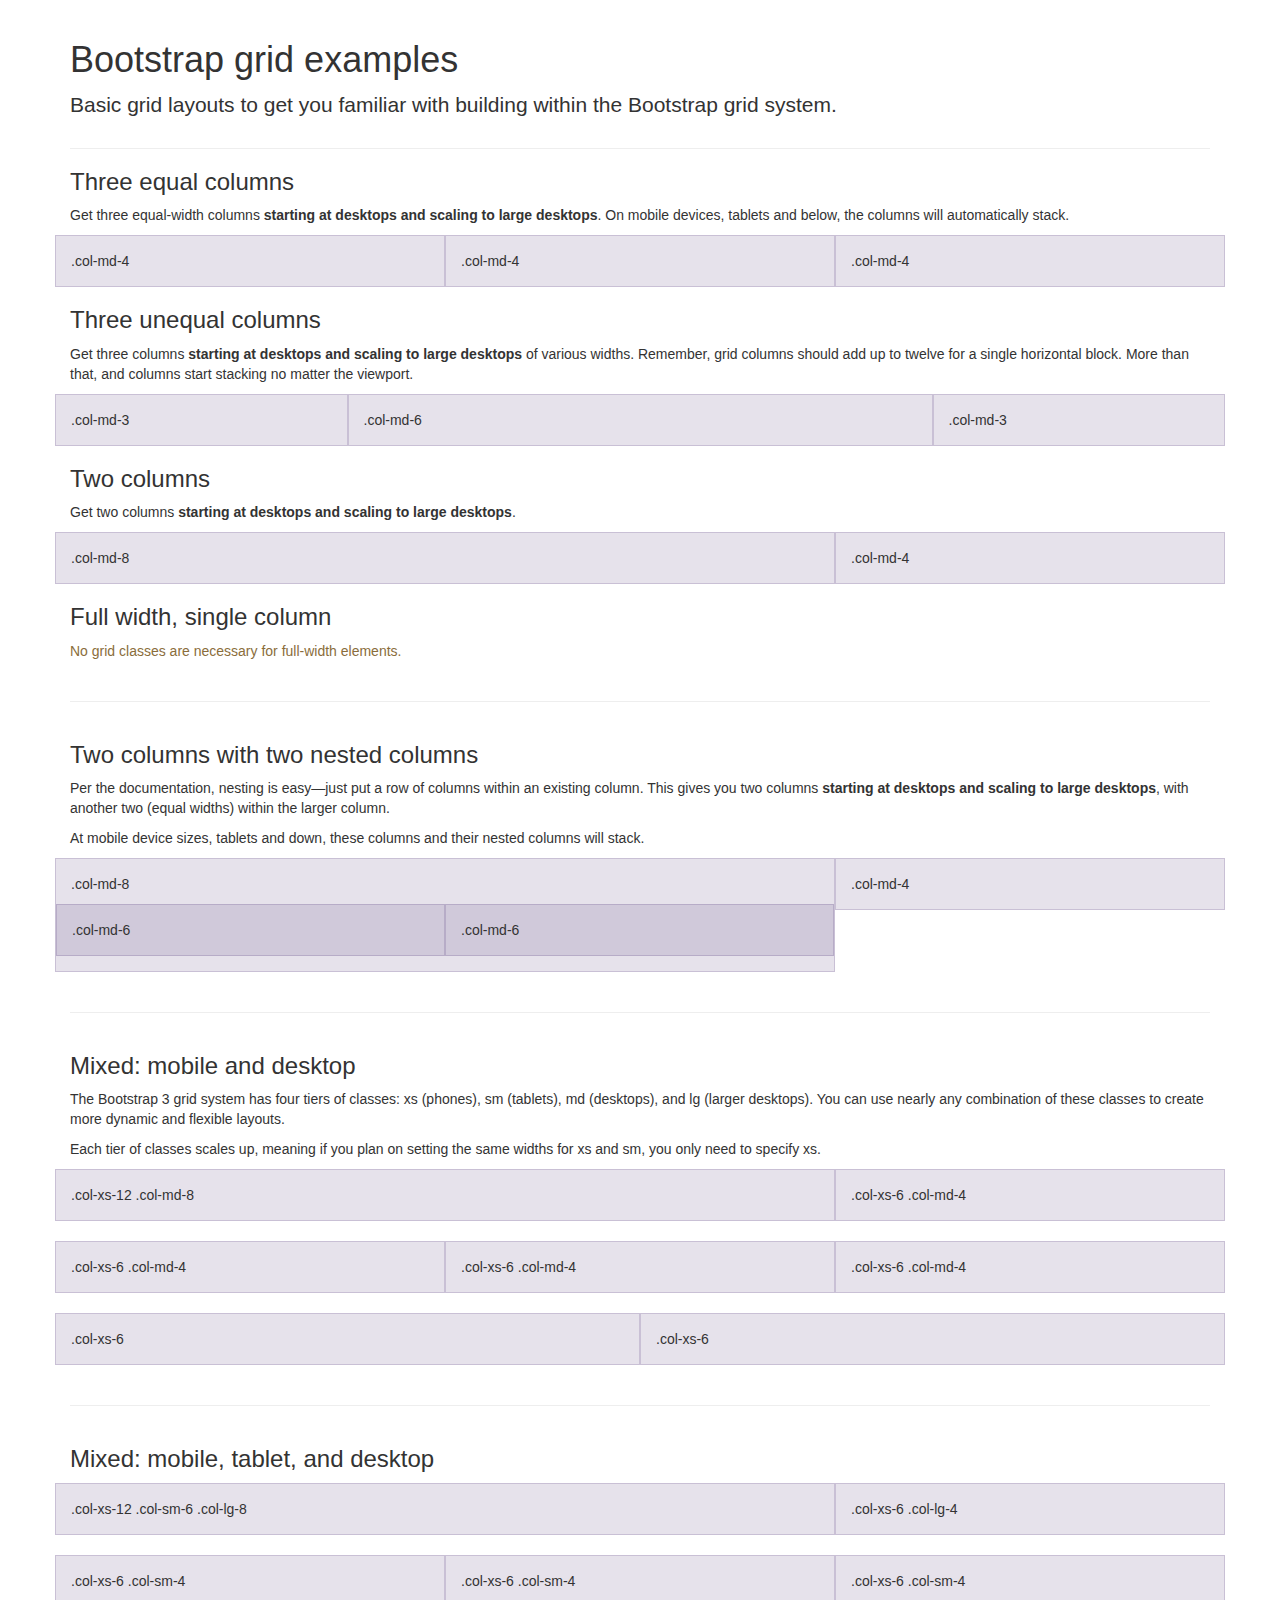
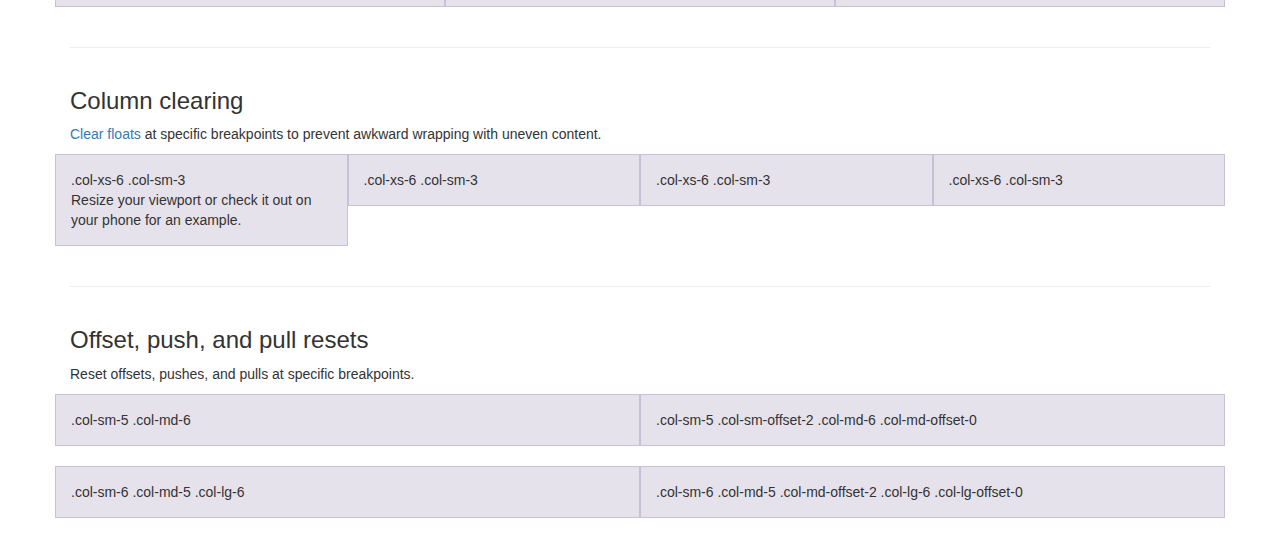
<file: bootstrap-3.3.5/docs/examples/grid/index.html>
<!DOCTYPE html>
<html lang="en">
  <head>
    <meta charset="utf-8">
    <meta http-equiv="X-UA-Compatible" content="IE=edge">
    <meta name="viewport" content="width=device-width, initial-scale=1">
    <!-- The above 3 meta tags *must* come first in the head; any other head content must come *after* these tags -->
    <meta name="description" content="">
    <meta name="author" content="">
    <link rel="icon" href="../../favicon.ico">

    <title>Grid Template for Bootstrap</title>

    <!-- Bootstrap core CSS -->
    <link href="../../dist/css/bootstrap.min.css" rel="stylesheet">

    <!-- Custom styles for this template -->
    <link href="grid.css" rel="stylesheet">

    <!-- Just for debugging purposes. Don't actually copy these 2 lines! -->
    <!--[if lt IE 9]><script src="../../assets/js/ie8-responsive-file-warning.js"></script><![endif]-->
    <script src="../../assets/js/ie-emulation-modes-warning.js"></script>

    <!-- HTML5 shim and Respond.js for IE8 support of HTML5 elements and media queries -->
    <!--[if lt IE 9]>
      <script src="https://oss.maxcdn.com/html5shiv/3.7.2/html5shiv.min.js"></script>
      <script src="https://oss.maxcdn.com/respond/1.4.2/respond.min.js"></script>
    <![endif]-->
  </head>

  <body>
    <div class="container">

      <div class="page-header">
        <h1>Bootstrap grid examples</h1>
        <p class="lead">Basic grid layouts to get you familiar with building within the Bootstrap grid system.</p>
      </div>

      <h3>Three equal columns</h3>
      <p>Get three equal-width columns <strong>starting at desktops and scaling to large desktops</strong>. On mobile devices, tablets and below, the columns will automatically stack.</p>
      <div class="row">
        <div class="col-md-4">.col-md-4</div>
        <div class="col-md-4">.col-md-4</div>
        <div class="col-md-4">.col-md-4</div>
      </div>

      <h3>Three unequal columns</h3>
      <p>Get three columns <strong>starting at desktops and scaling to large desktops</strong> of various widths. Remember, grid columns should add up to twelve for a single horizontal block. More than that, and columns start stacking no matter the viewport.</p>
      <div class="row">
        <div class="col-md-3">.col-md-3</div>
        <div class="col-md-6">.col-md-6</div>
        <div class="col-md-3">.col-md-3</div>
      </div>

      <h3>Two columns</h3>
      <p>Get two columns <strong>starting at desktops and scaling to large desktops</strong>.</p>
      <div class="row">
        <div class="col-md-8">.col-md-8</div>
        <div class="col-md-4">.col-md-4</div>
      </div>

      <h3>Full width, single column</h3>
      <p class="text-warning">No grid classes are necessary for full-width elements.</p>

      <hr>

      <h3>Two columns with two nested columns</h3>
      <p>Per the documentation, nesting is easy—just put a row of columns within an existing column. This gives you two columns <strong>starting at desktops and scaling to large desktops</strong>, with another two (equal widths) within the larger column.</p>
      <p>At mobile device sizes, tablets and down, these columns and their nested columns will stack.</p>
      <div class="row">
        <div class="col-md-8">
          .col-md-8
          <div class="row">
            <div class="col-md-6">.col-md-6</div>
            <div class="col-md-6">.col-md-6</div>
          </div>
        </div>
        <div class="col-md-4">.col-md-4</div>
      </div>

      <hr>

      <h3>Mixed: mobile and desktop</h3>
      <p>The Bootstrap 3 grid system has four tiers of classes: xs (phones), sm (tablets), md (desktops), and lg (larger desktops). You can use nearly any combination of these classes to create more dynamic and flexible layouts.</p>
      <p>Each tier of classes scales up, meaning if you plan on setting the same widths for xs and sm, you only need to specify xs.</p>
      <div class="row">
        <div class="col-xs-12 col-md-8">.col-xs-12 .col-md-8</div>
        <div class="col-xs-6 col-md-4">.col-xs-6 .col-md-4</div>
      </div>
      <div class="row">
        <div class="col-xs-6 col-md-4">.col-xs-6 .col-md-4</div>
        <div class="col-xs-6 col-md-4">.col-xs-6 .col-md-4</div>
        <div class="col-xs-6 col-md-4">.col-xs-6 .col-md-4</div>
      </div>
      <div class="row">
        <div class="col-xs-6">.col-xs-6</div>
        <div class="col-xs-6">.col-xs-6</div>
      </div>

      <hr>

      <h3>Mixed: mobile, tablet, and desktop</h3>
      <p></p>
      <div class="row">
        <div class="col-xs-12 col-sm-6 col-lg-8">.col-xs-12 .col-sm-6 .col-lg-8</div>
        <div class="col-xs-6 col-lg-4">.col-xs-6 .col-lg-4</div>
      </div>
      <div class="row">
        <div class="col-xs-6 col-sm-4">.col-xs-6 .col-sm-4</div>
        <div class="col-xs-6 col-sm-4">.col-xs-6 .col-sm-4</div>
        <div class="col-xs-6 col-sm-4">.col-xs-6 .col-sm-4</div>
      </div>

      <hr>

      <h3>Column clearing</h3>
      <p><a href="http://getbootstrap.com/css/#grid-responsive-resets">Clear floats</a> at specific breakpoints to prevent awkward wrapping with uneven content.</p>
      <div class="row">
        <div class="col-xs-6 col-sm-3">
          .col-xs-6 .col-sm-3
          <br>
          Resize your viewport or check it out on your phone for an example.
        </div>
        <div class="col-xs-6 col-sm-3">.col-xs-6 .col-sm-3</div>

        <!-- Add the extra clearfix for only the required viewport -->
        <div class="clearfix visible-xs"></div>

        <div class="col-xs-6 col-sm-3">.col-xs-6 .col-sm-3</div>
        <div class="col-xs-6 col-sm-3">.col-xs-6 .col-sm-3</div>
      </div>

      <hr>

      <h3>Offset, push, and pull resets</h3>
      <p>Reset offsets, pushes, and pulls at specific breakpoints.</p>
      <div class="row">
        <div class="col-sm-5 col-md-6">.col-sm-5 .col-md-6</div>
        <div class="col-sm-5 col-sm-offset-2 col-md-6 col-md-offset-0">.col-sm-5 .col-sm-offset-2 .col-md-6 .col-md-offset-0</div>
      </div>
      <div class="row">
        <div class="col-sm-6 col-md-5 col-lg-6">.col-sm-6 .col-md-5 .col-lg-6</div>
        <div class="col-sm-6 col-md-5 col-md-offset-2 col-lg-6 col-lg-offset-0">.col-sm-6 .col-md-5 .col-md-offset-2 .col-lg-6 .col-lg-offset-0</div>
      </div>


    </div> <!-- /container -->


    <!-- IE10 viewport hack for Surface/desktop Windows 8 bug -->
    <script src="../../assets/js/ie10-viewport-bug-workaround.js"></script>
  </body>
</html>
</file>
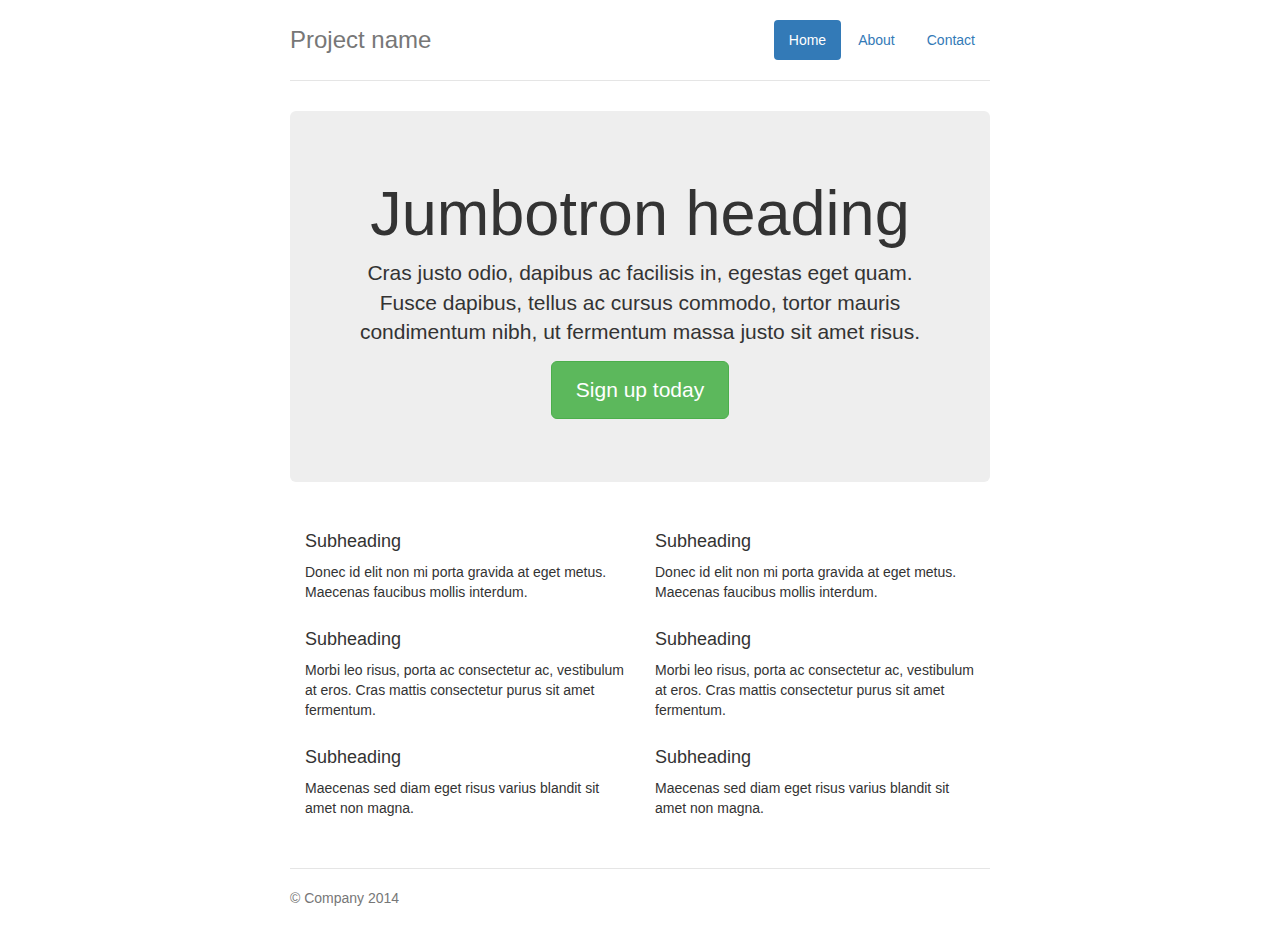
<file: bootstrap-3.3.5/docs/examples/jumbotron-narrow/index.html>
<!DOCTYPE html>
<html lang="en">
  <head>
    <meta charset="utf-8">
    <meta http-equiv="X-UA-Compatible" content="IE=edge">
    <meta name="viewport" content="width=device-width, initial-scale=1">
    <!-- The above 3 meta tags *must* come first in the head; any other head content must come *after* these tags -->
    <meta name="description" content="">
    <meta name="author" content="">
    <link rel="icon" href="../../favicon.ico">

    <title>Narrow Jumbotron Template for Bootstrap</title>

    <!-- Bootstrap core CSS -->
    <link href="../../dist/css/bootstrap.min.css" rel="stylesheet">

    <!-- Custom styles for this template -->
    <link href="jumbotron-narrow.css" rel="stylesheet">

    <!-- Just for debugging purposes. Don't actually copy these 2 lines! -->
    <!--[if lt IE 9]><script src="../../assets/js/ie8-responsive-file-warning.js"></script><![endif]-->
    <script src="../../assets/js/ie-emulation-modes-warning.js"></script>

    <!-- HTML5 shim and Respond.js for IE8 support of HTML5 elements and media queries -->
    <!--[if lt IE 9]>
      <script src="https://oss.maxcdn.com/html5shiv/3.7.2/html5shiv.min.js"></script>
      <script src="https://oss.maxcdn.com/respond/1.4.2/respond.min.js"></script>
    <![endif]-->
  </head>

  <body>

    <div class="container">
      <div class="header clearfix">
        <nav>
          <ul class="nav nav-pills pull-right">
            <li role="presentation" class="active"><a href="#">Home</a></li>
            <li role="presentation"><a href="#">About</a></li>
            <li role="presentation"><a href="#">Contact</a></li>
          </ul>
        </nav>
        <h3 class="text-muted">Project name</h3>
      </div>

      <div class="jumbotron">
        <h1>Jumbotron heading</h1>
        <p class="lead">Cras justo odio, dapibus ac facilisis in, egestas eget quam. Fusce dapibus, tellus ac cursus commodo, tortor mauris condimentum nibh, ut fermentum massa justo sit amet risus.</p>
        <p><a class="btn btn-lg btn-success" href="#" role="button">Sign up today</a></p>
      </div>

      <div class="row marketing">
        <div class="col-lg-6">
          <h4>Subheading</h4>
          <p>Donec id elit non mi porta gravida at eget metus. Maecenas faucibus mollis interdum.</p>

          <h4>Subheading</h4>
          <p>Morbi leo risus, porta ac consectetur ac, vestibulum at eros. Cras mattis consectetur purus sit amet fermentum.</p>

          <h4>Subheading</h4>
          <p>Maecenas sed diam eget risus varius blandit sit amet non magna.</p>
        </div>

        <div class="col-lg-6">
          <h4>Subheading</h4>
          <p>Donec id elit non mi porta gravida at eget metus. Maecenas faucibus mollis interdum.</p>

          <h4>Subheading</h4>
          <p>Morbi leo risus, porta ac consectetur ac, vestibulum at eros. Cras mattis consectetur purus sit amet fermentum.</p>

          <h4>Subheading</h4>
          <p>Maecenas sed diam eget risus varius blandit sit amet non magna.</p>
        </div>
      </div>

      <footer class="footer">
        <p>&copy; Company 2014</p>
      </footer>

    </div> <!-- /container -->


    <!-- IE10 viewport hack for Surface/desktop Windows 8 bug -->
    <script src="../../assets/js/ie10-viewport-bug-workaround.js"></script>
  </body>
</html>
</file>
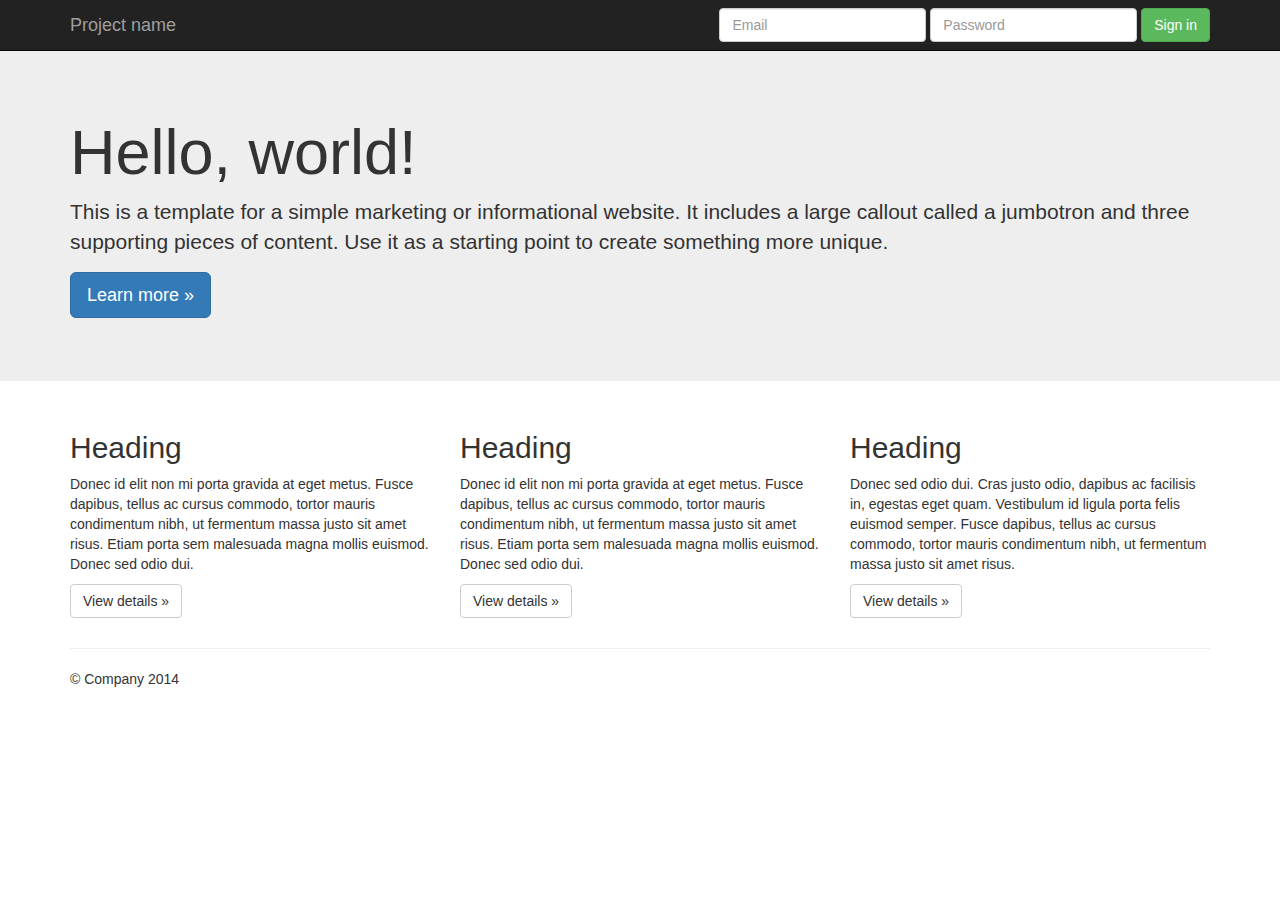
<file: bootstrap-3.3.5/docs/examples/jumbotron/index.html>
<!DOCTYPE html>
<html lang="en">
  <head>
    <meta charset="utf-8">
    <meta http-equiv="X-UA-Compatible" content="IE=edge">
    <meta name="viewport" content="width=device-width, initial-scale=1">
    <!-- The above 3 meta tags *must* come first in the head; any other head content must come *after* these tags -->
    <meta name="description" content="">
    <meta name="author" content="">
    <link rel="icon" href="../../favicon.ico">

    <title>Jumbotron Template for Bootstrap</title>

    <!-- Bootstrap core CSS -->
    <link href="../../dist/css/bootstrap.min.css" rel="stylesheet">

    <!-- Custom styles for this template -->
    <link href="jumbotron.css" rel="stylesheet">

    <!-- Just for debugging purposes. Don't actually copy these 2 lines! -->
    <!--[if lt IE 9]><script src="../../assets/js/ie8-responsive-file-warning.js"></script><![endif]-->
    <script src="../../assets/js/ie-emulation-modes-warning.js"></script>

    <!-- HTML5 shim and Respond.js for IE8 support of HTML5 elements and media queries -->
    <!--[if lt IE 9]>
      <script src="https://oss.maxcdn.com/html5shiv/3.7.2/html5shiv.min.js"></script>
      <script src="https://oss.maxcdn.com/respond/1.4.2/respond.min.js"></script>
    <![endif]-->
  </head>

  <body>

    <nav class="navbar navbar-inverse navbar-fixed-top">
      <div class="container">
        <div class="navbar-header">
          <button type="button" class="navbar-toggle collapsed" data-toggle="collapse" data-target="#navbar" aria-expanded="false" aria-controls="navbar">
            <span class="sr-only">Toggle navigation</span>
            <span class="icon-bar"></span>
            <span class="icon-bar"></span>
            <span class="icon-bar"></span>
          </button>
          <a class="navbar-brand" href="#">Project name</a>
        </div>
        <div id="navbar" class="navbar-collapse collapse">
          <form class="navbar-form navbar-right">
            <div class="form-group">
              <input type="text" placeholder="Email" class="form-control">
            </div>
            <div class="form-group">
              <input type="password" placeholder="Password" class="form-control">
            </div>
            <button type="submit" class="btn btn-success">Sign in</button>
          </form>
        </div><!--/.navbar-collapse -->
      </div>
    </nav>

    <!-- Main jumbotron for a primary marketing message or call to action -->
    <div class="jumbotron">
      <div class="container">
        <h1>Hello, world!</h1>
        <p>This is a template for a simple marketing or informational website. It includes a large callout called a jumbotron and three supporting pieces of content. Use it as a starting point to create something more unique.</p>
        <p><a class="btn btn-primary btn-lg" href="#" role="button">Learn more &raquo;</a></p>
      </div>
    </div>

    <div class="container">
      <!-- Example row of columns -->
      <div class="row">
        <div class="col-md-4">
          <h2>Heading</h2>
          <p>Donec id elit non mi porta gravida at eget metus. Fusce dapibus, tellus ac cursus commodo, tortor mauris condimentum nibh, ut fermentum massa justo sit amet risus. Etiam porta sem malesuada magna mollis euismod. Donec sed odio dui. </p>
          <p><a class="btn btn-default" href="#" role="button">View details &raquo;</a></p>
        </div>
        <div class="col-md-4">
          <h2>Heading</h2>
          <p>Donec id elit non mi porta gravida at eget metus. Fusce dapibus, tellus ac cursus commodo, tortor mauris condimentum nibh, ut fermentum massa justo sit amet risus. Etiam porta sem malesuada magna mollis euismod. Donec sed odio dui. </p>
          <p><a class="btn btn-default" href="#" role="button">View details &raquo;</a></p>
       </div>
        <div class="col-md-4">
          <h2>Heading</h2>
          <p>Donec sed odio dui. Cras justo odio, dapibus ac facilisis in, egestas eget quam. Vestibulum id ligula porta felis euismod semper. Fusce dapibus, tellus ac cursus commodo, tortor mauris condimentum nibh, ut fermentum massa justo sit amet risus.</p>
          <p><a class="btn btn-default" href="#" role="button">View details &raquo;</a></p>
        </div>
      </div>

      <hr>

      <footer>
        <p>&copy; Company 2014</p>
      </footer>
    </div> <!-- /container -->


    <!-- Bootstrap core JavaScript
    ================================================== -->
    <!-- Placed at the end of the document so the pages load faster -->
    <script src="https://ajax.googleapis.com/ajax/libs/jquery/1.11.3/jquery.min.js"></script>
    <script src="../../dist/js/bootstrap.min.js"></script>
    <!-- IE10 viewport hack for Surface/desktop Windows 8 bug -->
    <script src="../../assets/js/ie10-viewport-bug-workaround.js"></script>
  </body>
</html>
</file>
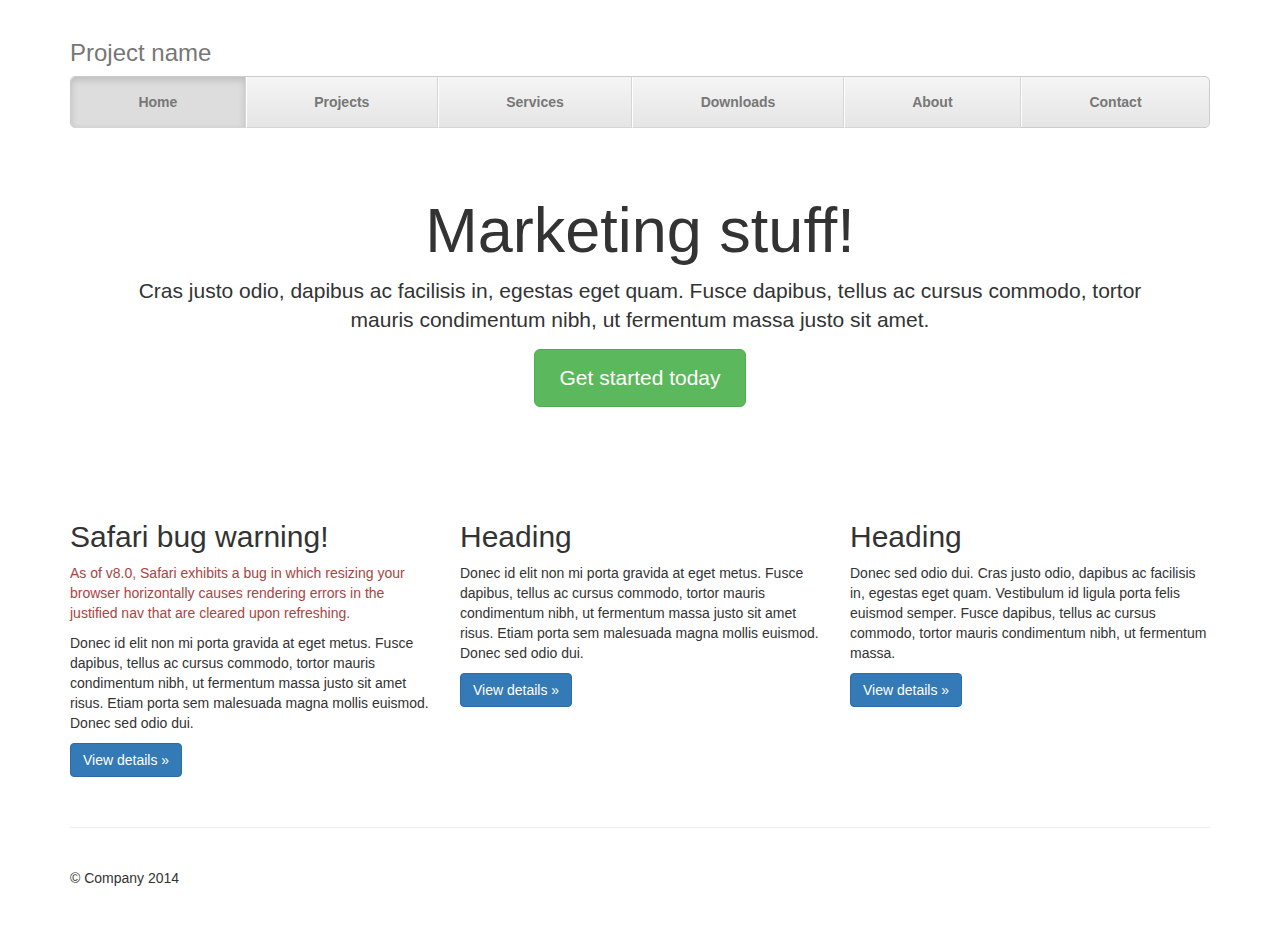
<file: bootstrap-3.3.5/docs/examples/justified-nav/index.html>
<!DOCTYPE html>
<html lang="en">
  <head>
    <meta charset="utf-8">
    <meta http-equiv="X-UA-Compatible" content="IE=edge">
    <meta name="viewport" content="width=device-width, initial-scale=1">
    <!-- The above 3 meta tags *must* come first in the head; any other head content must come *after* these tags -->
    <meta name="description" content="">
    <meta name="author" content="">
    <link rel="icon" href="../../favicon.ico">

    <title>Justified Nav Template for Bootstrap</title>

    <!-- Bootstrap core CSS -->
    <link href="../../dist/css/bootstrap.min.css" rel="stylesheet">

    <!-- Custom styles for this template -->
    <link href="justified-nav.css" rel="stylesheet">

    <!-- Just for debugging purposes. Don't actually copy these 2 lines! -->
    <!--[if lt IE 9]><script src="../../assets/js/ie8-responsive-file-warning.js"></script><![endif]-->
    <script src="../../assets/js/ie-emulation-modes-warning.js"></script>

    <!-- HTML5 shim and Respond.js for IE8 support of HTML5 elements and media queries -->
    <!--[if lt IE 9]>
      <script src="https://oss.maxcdn.com/html5shiv/3.7.2/html5shiv.min.js"></script>
      <script src="https://oss.maxcdn.com/respond/1.4.2/respond.min.js"></script>
    <![endif]-->
  </head>

  <body>

    <div class="container">

      <!-- The justified navigation menu is meant for single line per list item.
           Multiple lines will require custom code not provided by Bootstrap. -->
      <div class="masthead">
        <h3 class="text-muted">Project name</h3>
        <nav>
          <ul class="nav nav-justified">
            <li class="active"><a href="#">Home</a></li>
            <li><a href="#">Projects</a></li>
            <li><a href="#">Services</a></li>
            <li><a href="#">Downloads</a></li>
            <li><a href="#">About</a></li>
            <li><a href="#">Contact</a></li>
          </ul>
        </nav>
      </div>

      <!-- Jumbotron -->
      <div class="jumbotron">
        <h1>Marketing stuff!</h1>
        <p class="lead">Cras justo odio, dapibus ac facilisis in, egestas eget quam. Fusce dapibus, tellus ac cursus commodo, tortor mauris condimentum nibh, ut fermentum massa justo sit amet.</p>
        <p><a class="btn btn-lg btn-success" href="#" role="button">Get started today</a></p>
      </div>

      <!-- Example row of columns -->
      <div class="row">
        <div class="col-lg-4">
          <h2>Safari bug warning!</h2>
          <p class="text-danger">As of v8.0, Safari exhibits a bug in which resizing your browser horizontally causes rendering errors in the justified nav that are cleared upon refreshing.</p>
          <p>Donec id elit non mi porta gravida at eget metus. Fusce dapibus, tellus ac cursus commodo, tortor mauris condimentum nibh, ut fermentum massa justo sit amet risus. Etiam porta sem malesuada magna mollis euismod. Donec sed odio dui. </p>
          <p><a class="btn btn-primary" href="#" role="button">View details &raquo;</a></p>
        </div>
        <div class="col-lg-4">
          <h2>Heading</h2>
          <p>Donec id elit non mi porta gravida at eget metus. Fusce dapibus, tellus ac cursus commodo, tortor mauris condimentum nibh, ut fermentum massa justo sit amet risus. Etiam porta sem malesuada magna mollis euismod. Donec sed odio dui. </p>
          <p><a class="btn btn-primary" href="#" role="button">View details &raquo;</a></p>
       </div>
        <div class="col-lg-4">
          <h2>Heading</h2>
          <p>Donec sed odio dui. Cras justo odio, dapibus ac facilisis in, egestas eget quam. Vestibulum id ligula porta felis euismod semper. Fusce dapibus, tellus ac cursus commodo, tortor mauris condimentum nibh, ut fermentum massa.</p>
          <p><a class="btn btn-primary" href="#" role="button">View details &raquo;</a></p>
        </div>
      </div>

      <!-- Site footer -->
      <footer class="footer">
        <p>&copy; Company 2014</p>
      </footer>

    </div> <!-- /container -->


    <!-- IE10 viewport hack for Surface/desktop Windows 8 bug -->
    <script src="../../assets/js/ie10-viewport-bug-workaround.js"></script>
  </body>
</html>
</file>
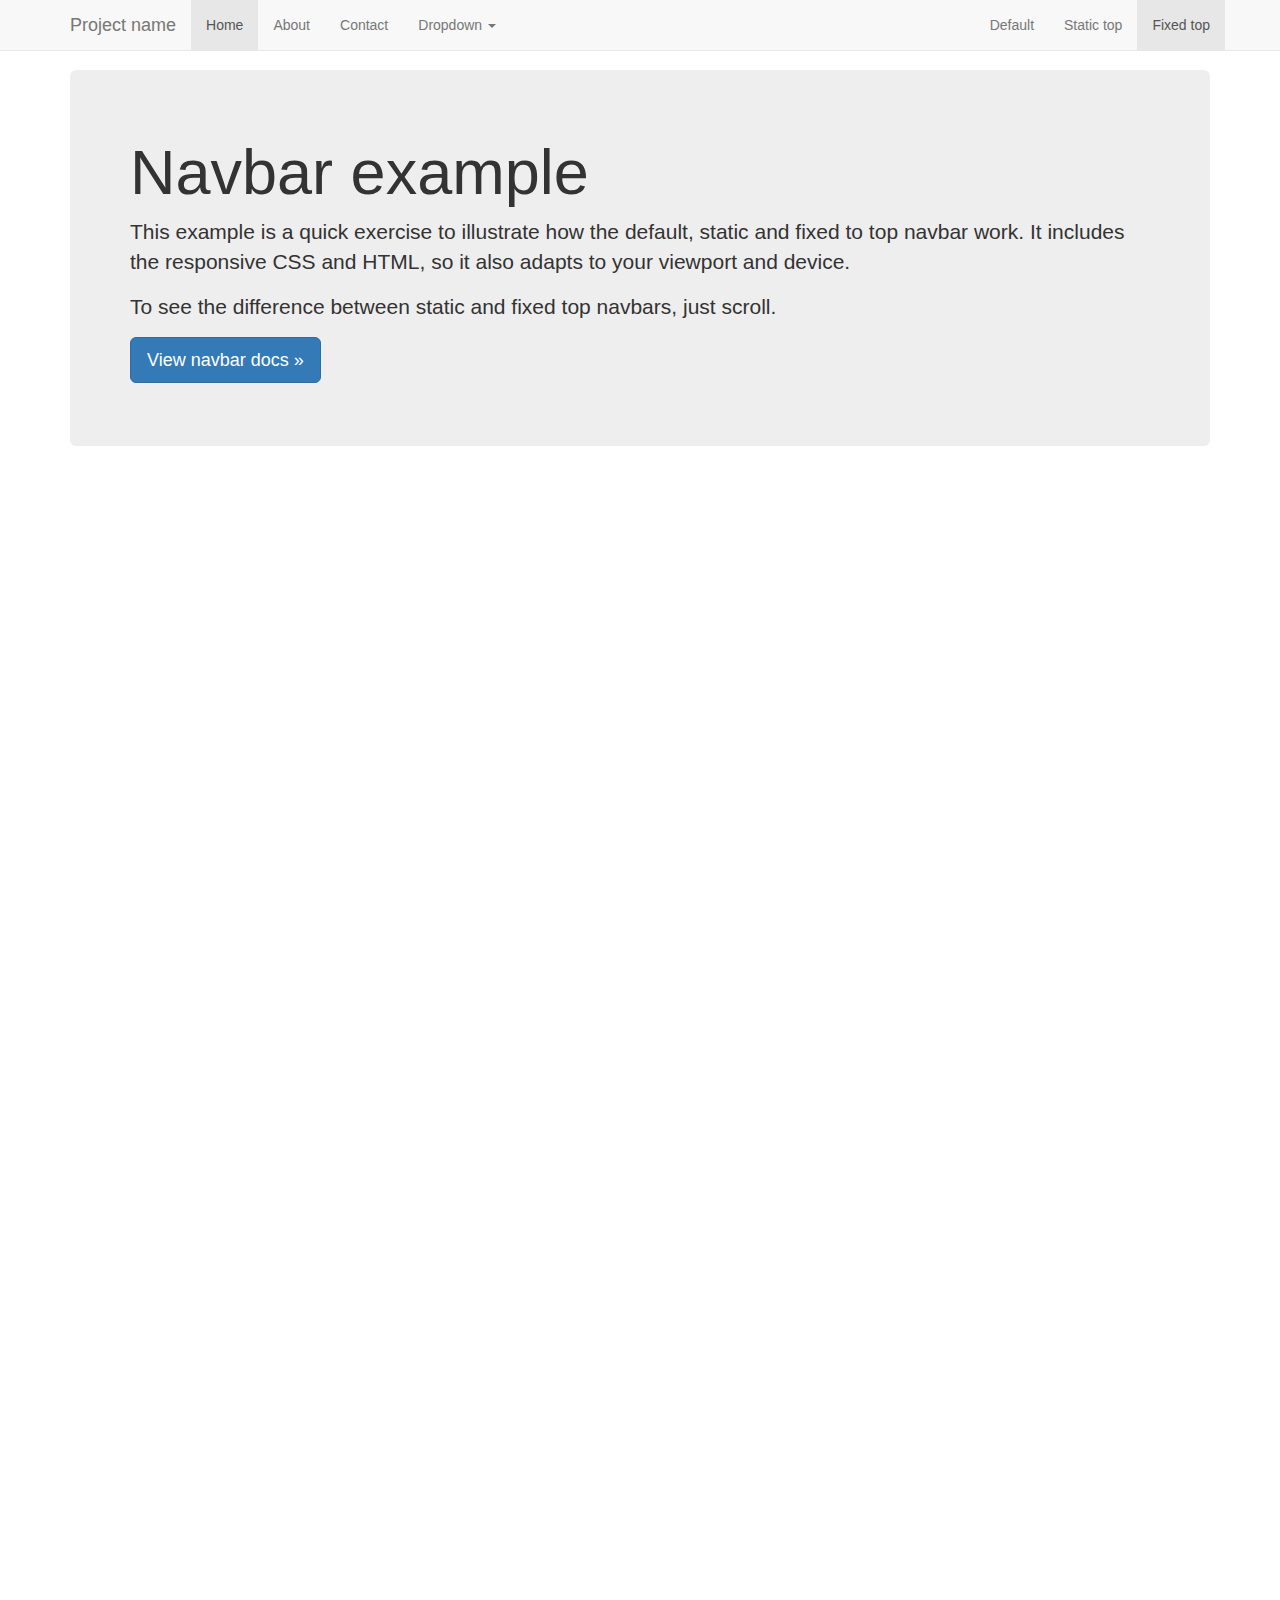
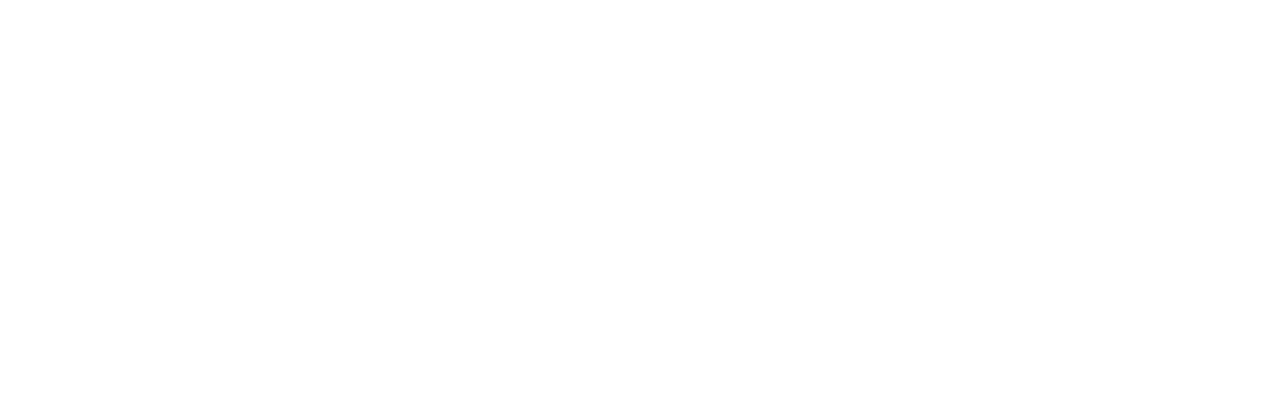
<file: bootstrap-3.3.5/docs/examples/navbar-fixed-top/index.html>
<!DOCTYPE html>
<html lang="en">
  <head>
    <meta charset="utf-8">
    <meta http-equiv="X-UA-Compatible" content="IE=edge">
    <meta name="viewport" content="width=device-width, initial-scale=1">
    <!-- The above 3 meta tags *must* come first in the head; any other head content must come *after* these tags -->
    <meta name="description" content="">
    <meta name="author" content="">
    <link rel="icon" href="../../favicon.ico">

    <title>Fixed Top Navbar Example for Bootstrap</title>

    <!-- Bootstrap core CSS -->
    <link href="../../dist/css/bootstrap.min.css" rel="stylesheet">

    <!-- Custom styles for this template -->
    <link href="navbar-fixed-top.css" rel="stylesheet">

    <!-- Just for debugging purposes. Don't actually copy these 2 lines! -->
    <!--[if lt IE 9]><script src="../../assets/js/ie8-responsive-file-warning.js"></script><![endif]-->
    <script src="../../assets/js/ie-emulation-modes-warning.js"></script>

    <!-- HTML5 shim and Respond.js for IE8 support of HTML5 elements and media queries -->
    <!--[if lt IE 9]>
      <script src="https://oss.maxcdn.com/html5shiv/3.7.2/html5shiv.min.js"></script>
      <script src="https://oss.maxcdn.com/respond/1.4.2/respond.min.js"></script>
    <![endif]-->
  </head>

  <body>

    <!-- Fixed navbar -->
    <nav class="navbar navbar-default navbar-fixed-top">
      <div class="container">
        <div class="navbar-header">
          <button type="button" class="navbar-toggle collapsed" data-toggle="collapse" data-target="#navbar" aria-expanded="false" aria-controls="navbar">
            <span class="sr-only">Toggle navigation</span>
            <span class="icon-bar"></span>
            <span class="icon-bar"></span>
            <span class="icon-bar"></span>
          </button>
          <a class="navbar-brand" href="#">Project name</a>
        </div>
        <div id="navbar" class="navbar-collapse collapse">
          <ul class="nav navbar-nav">
            <li class="active"><a href="#">Home</a></li>
            <li><a href="#about">About</a></li>
            <li><a href="#contact">Contact</a></li>
            <li class="dropdown">
              <a href="#" class="dropdown-toggle" data-toggle="dropdown" role="button" aria-haspopup="true" aria-expanded="false">Dropdown <span class="caret"></span></a>
              <ul class="dropdown-menu">
                <li><a href="#">Action</a></li>
                <li><a href="#">Another action</a></li>
                <li><a href="#">Something else here</a></li>
                <li role="separator" class="divider"></li>
                <li class="dropdown-header">Nav header</li>
                <li><a href="#">Separated link</a></li>
                <li><a href="#">One more separated link</a></li>
              </ul>
            </li>
          </ul>
          <ul class="nav navbar-nav navbar-right">
            <li><a href="../navbar/">Default</a></li>
            <li><a href="../navbar-static-top/">Static top</a></li>
            <li class="active"><a href="./">Fixed top <span class="sr-only">(current)</span></a></li>
          </ul>
        </div><!--/.nav-collapse -->
      </div>
    </nav>

    <div class="container">

      <!-- Main component for a primary marketing message or call to action -->
      <div class="jumbotron">
        <h1>Navbar example</h1>
        <p>This example is a quick exercise to illustrate how the default, static and fixed to top navbar work. It includes the responsive CSS and HTML, so it also adapts to your viewport and device.</p>
        <p>To see the difference between static and fixed top navbars, just scroll.</p>
        <p>
          <a class="btn btn-lg btn-primary" href="../../components/#navbar" role="button">View navbar docs &raquo;</a>
        </p>
      </div>

    </div> <!-- /container -->


    <!-- Bootstrap core JavaScript
    ================================================== -->
    <!-- Placed at the end of the document so the pages load faster -->
    <script src="https://ajax.googleapis.com/ajax/libs/jquery/1.11.3/jquery.min.js"></script>
    <script src="../../dist/js/bootstrap.min.js"></script>
    <!-- IE10 viewport hack for Surface/desktop Windows 8 bug -->
    <script src="../../assets/js/ie10-viewport-bug-workaround.js"></script>
  </body>
</html>
</file>
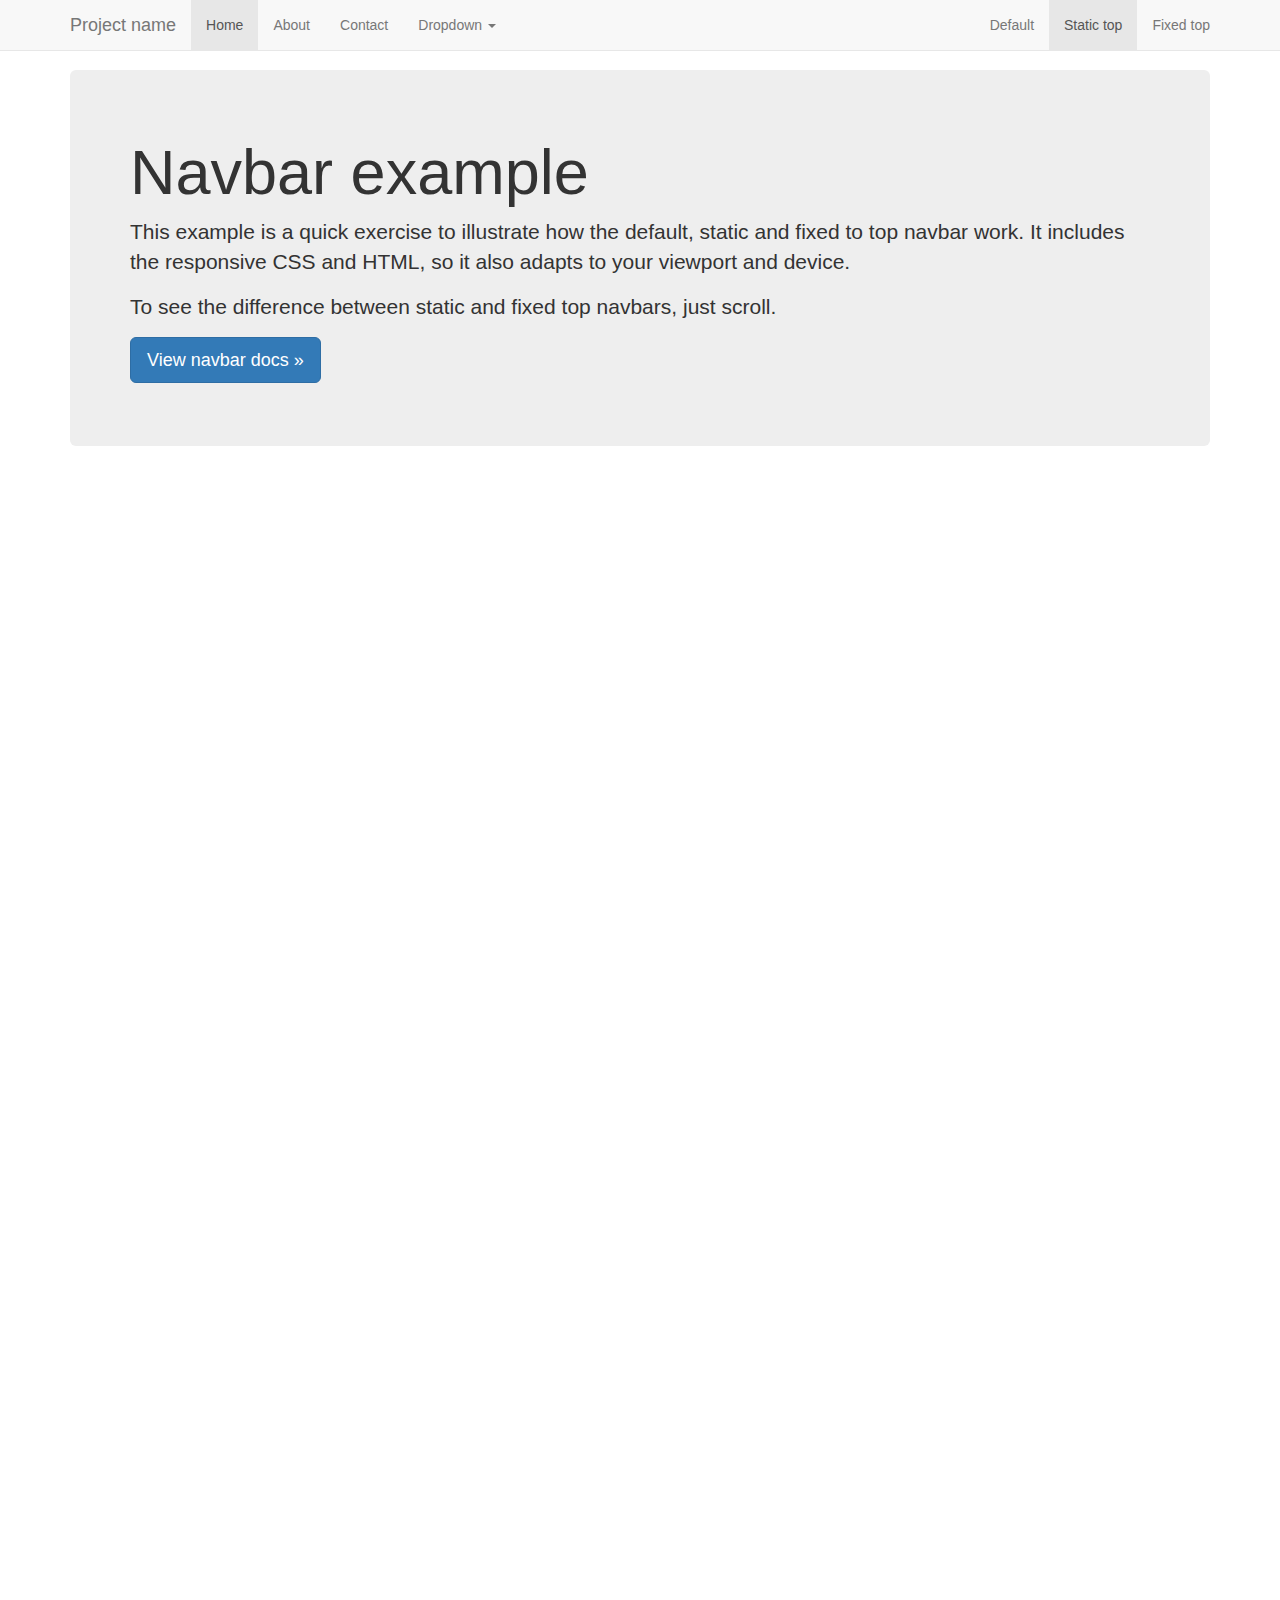
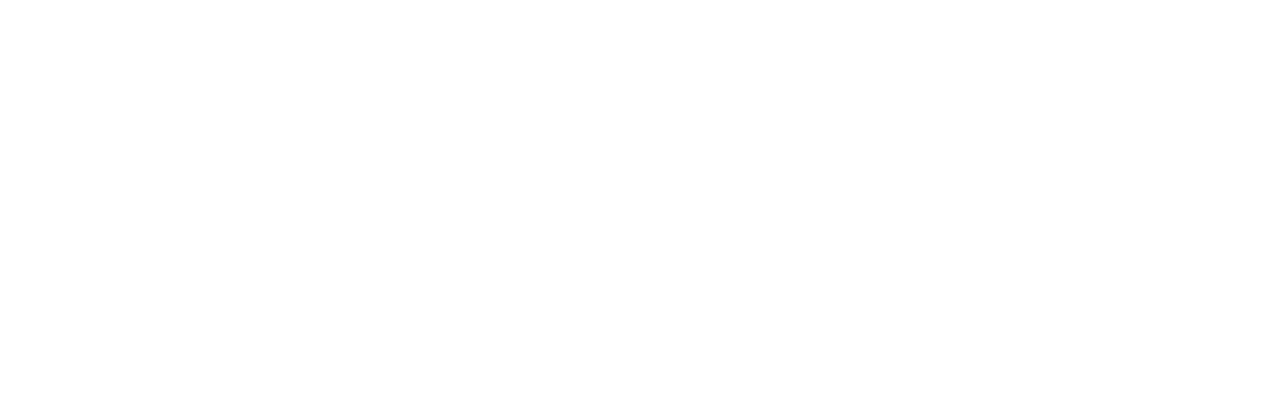
<file: bootstrap-3.3.5/docs/examples/navbar-static-top/index.html>
<!DOCTYPE html>
<html lang="en">
  <head>
    <meta charset="utf-8">
    <meta http-equiv="X-UA-Compatible" content="IE=edge">
    <meta name="viewport" content="width=device-width, initial-scale=1">
    <!-- The above 3 meta tags *must* come first in the head; any other head content must come *after* these tags -->
    <meta name="description" content="">
    <meta name="author" content="">
    <link rel="icon" href="../../favicon.ico">

    <title>Static Top Navbar Example for Bootstrap</title>

    <!-- Bootstrap core CSS -->
    <link href="../../dist/css/bootstrap.min.css" rel="stylesheet">

    <!-- Custom styles for this template -->
    <link href="navbar-static-top.css" rel="stylesheet">

    <!-- Just for debugging purposes. Don't actually copy these 2 lines! -->
    <!--[if lt IE 9]><script src="../../assets/js/ie8-responsive-file-warning.js"></script><![endif]-->
    <script src="../../assets/js/ie-emulation-modes-warning.js"></script>

    <!-- HTML5 shim and Respond.js for IE8 support of HTML5 elements and media queries -->
    <!--[if lt IE 9]>
      <script src="https://oss.maxcdn.com/html5shiv/3.7.2/html5shiv.min.js"></script>
      <script src="https://oss.maxcdn.com/respond/1.4.2/respond.min.js"></script>
    <![endif]-->
  </head>

  <body>

    <!-- Static navbar -->
    <nav class="navbar navbar-default navbar-static-top">
      <div class="container">
        <div class="navbar-header">
          <button type="button" class="navbar-toggle collapsed" data-toggle="collapse" data-target="#navbar" aria-expanded="false" aria-controls="navbar">
            <span class="sr-only">Toggle navigation</span>
            <span class="icon-bar"></span>
            <span class="icon-bar"></span>
            <span class="icon-bar"></span>
          </button>
          <a class="navbar-brand" href="#">Project name</a>
        </div>
        <div id="navbar" class="navbar-collapse collapse">
          <ul class="nav navbar-nav">
            <li class="active"><a href="#">Home</a></li>
            <li><a href="#about">About</a></li>
            <li><a href="#contact">Contact</a></li>
            <li class="dropdown">
              <a href="#" class="dropdown-toggle" data-toggle="dropdown" role="button" aria-haspopup="true" aria-expanded="false">Dropdown <span class="caret"></span></a>
              <ul class="dropdown-menu">
                <li><a href="#">Action</a></li>
                <li><a href="#">Another action</a></li>
                <li><a href="#">Something else here</a></li>
                <li role="separator" class="divider"></li>
                <li class="dropdown-header">Nav header</li>
                <li><a href="#">Separated link</a></li>
                <li><a href="#">One more separated link</a></li>
              </ul>
            </li>
          </ul>
          <ul class="nav navbar-nav navbar-right">
            <li><a href="../navbar/">Default</a></li>
            <li class="active"><a href="./">Static top <span class="sr-only">(current)</span></a></li>
            <li><a href="../navbar-fixed-top/">Fixed top</a></li>
          </ul>
        </div><!--/.nav-collapse -->
      </div>
    </nav>


    <div class="container">

      <!-- Main component for a primary marketing message or call to action -->
      <div class="jumbotron">
        <h1>Navbar example</h1>
        <p>This example is a quick exercise to illustrate how the default, static and fixed to top navbar work. It includes the responsive CSS and HTML, so it also adapts to your viewport and device.</p>
        <p>To see the difference between static and fixed top navbars, just scroll.</p>
        <p>
          <a class="btn btn-lg btn-primary" href="../../components/#navbar" role="button">View navbar docs &raquo;</a>
        </p>
      </div>

    </div> <!-- /container -->


    <!-- Bootstrap core JavaScript
    ================================================== -->
    <!-- Placed at the end of the document so the pages load faster -->
    <script src="https://ajax.googleapis.com/ajax/libs/jquery/1.11.3/jquery.min.js"></script>
    <script src="../../dist/js/bootstrap.min.js"></script>
    <!-- IE10 viewport hack for Surface/desktop Windows 8 bug -->
    <script src="../../assets/js/ie10-viewport-bug-workaround.js"></script>
  </body>
</html>
</file>
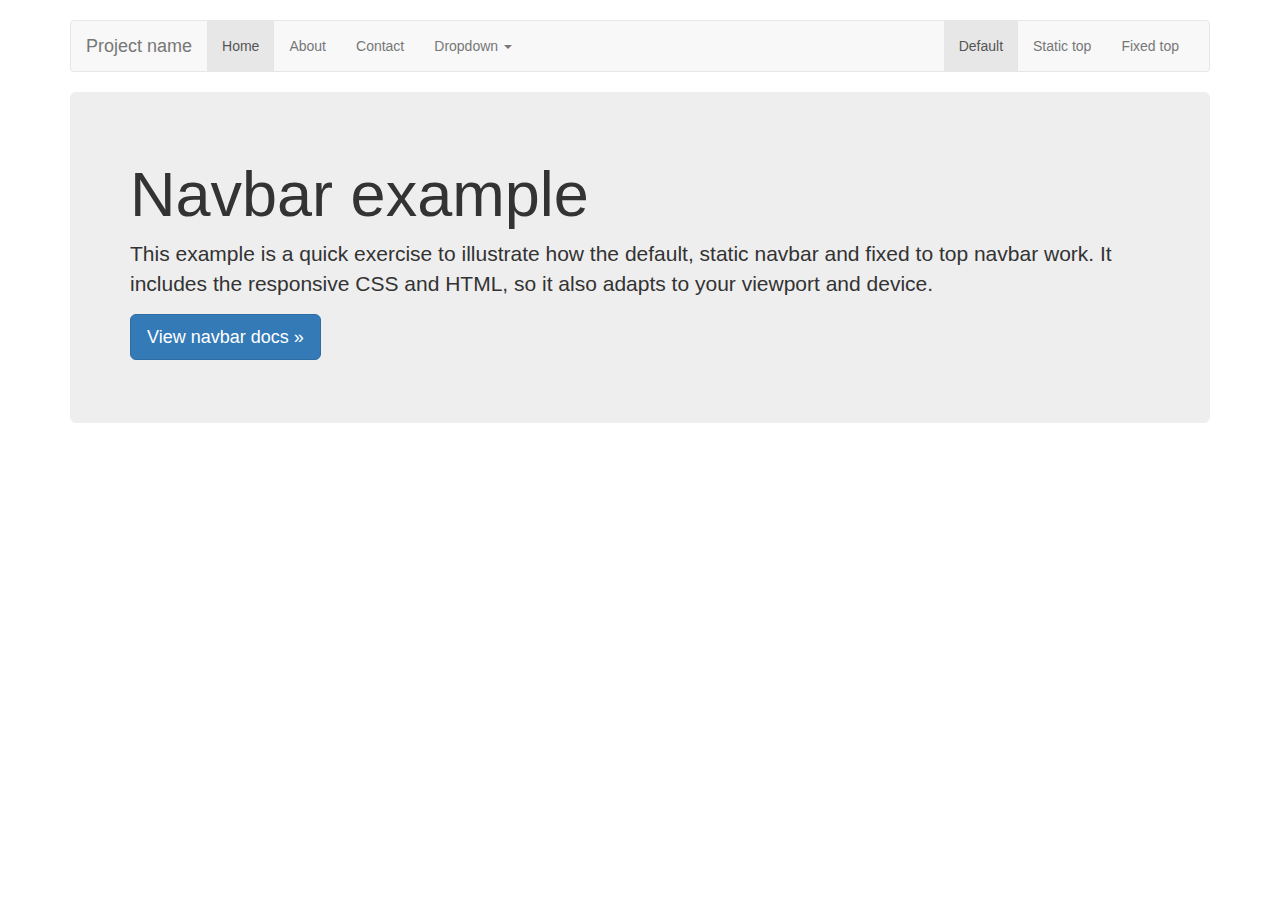
<file: bootstrap-3.3.5/docs/examples/navbar/index.html>
<!DOCTYPE html>
<html lang="en">
  <head>
    <meta charset="utf-8">
    <meta http-equiv="X-UA-Compatible" content="IE=edge">
    <meta name="viewport" content="width=device-width, initial-scale=1">
    <!-- The above 3 meta tags *must* come first in the head; any other head content must come *after* these tags -->
    <meta name="description" content="">
    <meta name="author" content="">
    <link rel="icon" href="../../favicon.ico">

    <title>Navbar Template for Bootstrap</title>

    <!-- Bootstrap core CSS -->
    <link href="../../dist/css/bootstrap.min.css" rel="stylesheet">

    <!-- Custom styles for this template -->
    <link href="navbar.css" rel="stylesheet">

    <!-- Just for debugging purposes. Don't actually copy these 2 lines! -->
    <!--[if lt IE 9]><script src="../../assets/js/ie8-responsive-file-warning.js"></script><![endif]-->
    <script src="../../assets/js/ie-emulation-modes-warning.js"></script>

    <!-- HTML5 shim and Respond.js for IE8 support of HTML5 elements and media queries -->
    <!--[if lt IE 9]>
      <script src="https://oss.maxcdn.com/html5shiv/3.7.2/html5shiv.min.js"></script>
      <script src="https://oss.maxcdn.com/respond/1.4.2/respond.min.js"></script>
    <![endif]-->
  </head>

  <body>

    <div class="container">

      <!-- Static navbar -->
      <nav class="navbar navbar-default">
        <div class="container-fluid">
          <div class="navbar-header">
            <button type="button" class="navbar-toggle collapsed" data-toggle="collapse" data-target="#navbar" aria-expanded="false" aria-controls="navbar">
              <span class="sr-only">Toggle navigation</span>
              <span class="icon-bar"></span>
              <span class="icon-bar"></span>
              <span class="icon-bar"></span>
            </button>
            <a class="navbar-brand" href="#">Project name</a>
          </div>
          <div id="navbar" class="navbar-collapse collapse">
            <ul class="nav navbar-nav">
              <li class="active"><a href="#">Home</a></li>
              <li><a href="#">About</a></li>
              <li><a href="#">Contact</a></li>
              <li class="dropdown">
                <a href="#" class="dropdown-toggle" data-toggle="dropdown" role="button" aria-haspopup="true" aria-expanded="false">Dropdown <span class="caret"></span></a>
                <ul class="dropdown-menu">
                  <li><a href="#">Action</a></li>
                  <li><a href="#">Another action</a></li>
                  <li><a href="#">Something else here</a></li>
                  <li role="separator" class="divider"></li>
                  <li class="dropdown-header">Nav header</li>
                  <li><a href="#">Separated link</a></li>
                  <li><a href="#">One more separated link</a></li>
                </ul>
              </li>
            </ul>
            <ul class="nav navbar-nav  navbar-right">
              <li class="active"><a href="./">Default <span class="sr-only">(current)</span></a></li>
              <li><a href="../navbar-static-top/">Static top</a></li>
              <li><a href="../navbar-fixed-top/">Fixed top</a></li>
            </ul>
          </div><!--/.nav-collapse -->
        </div><!--/.container-fluid -->
      </nav>

      <!-- Main component for a primary marketing message or call to action -->
      <div class="jumbotron">
        <h1>Navbar example</h1>
        <p>This example is a quick exercise to illustrate how the default, static navbar and fixed to top navbar work. It includes the responsive CSS and HTML, so it also adapts to your viewport and device.</p>
        <p>
          <a class="btn btn-lg btn-primary" href="../../components/#navbar" role="button">View navbar docs &raquo;</a>
        </p>
      </div>

    </div> <!-- /container -->


    <!-- Bootstrap core JavaScript
    ================================================== -->
    <!-- Placed at the end of the document so the pages load faster -->
    <script src="https://ajax.googleapis.com/ajax/libs/jquery/1.11.3/jquery.min.js"></script>
    <script src="../../dist/js/bootstrap.min.js"></script>
    <!-- IE10 viewport hack for Surface/desktop Windows 8 bug -->
    <script src="../../assets/js/ie10-viewport-bug-workaround.js"></script>
  </body>
</html>
</file>
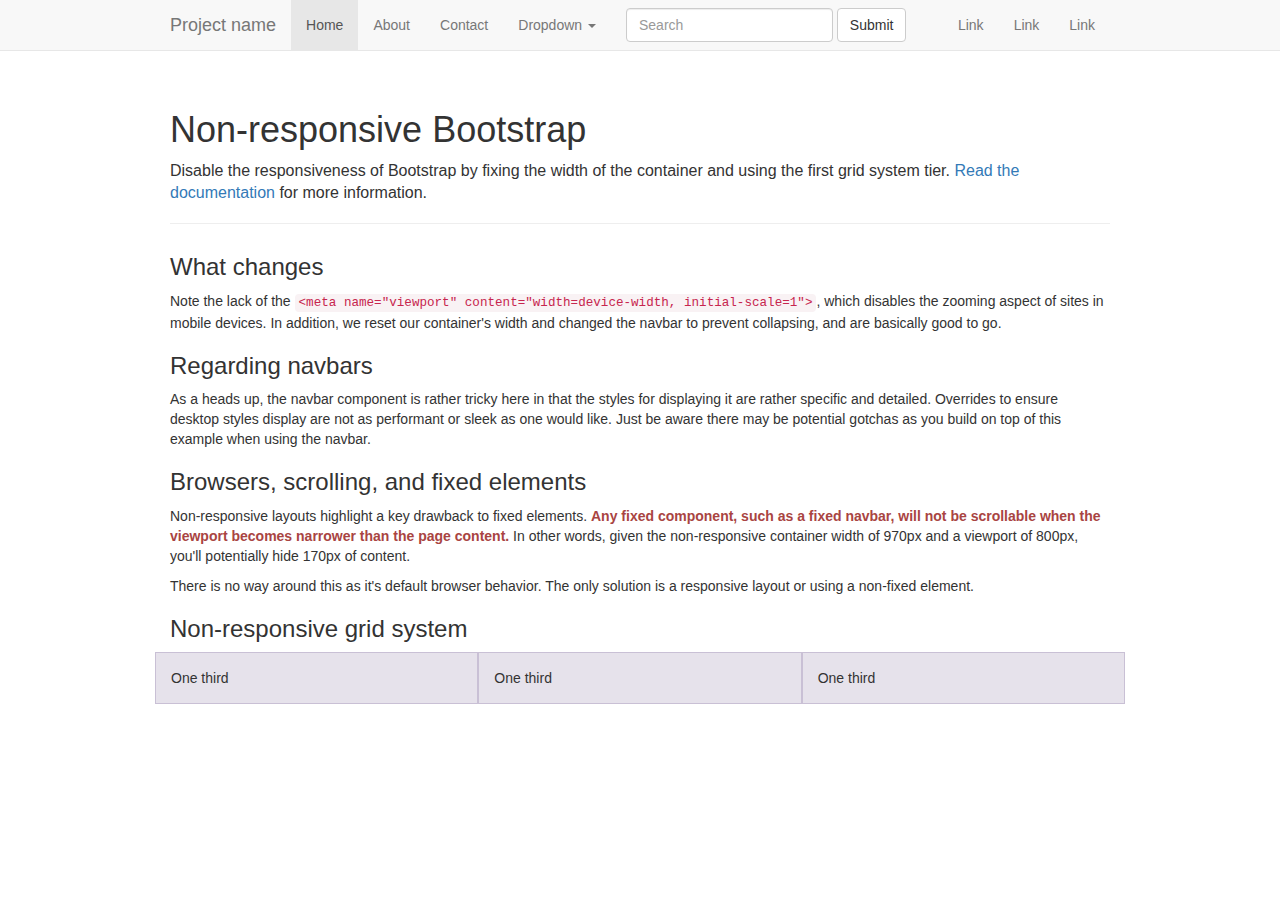
<file: bootstrap-3.3.5/docs/examples/non-responsive/index.html>
<!DOCTYPE html>
<html lang="en">
  <head>
    <meta charset="utf-8">
    <meta http-equiv="X-UA-Compatible" content="IE=edge">
    <!-- The above 2 meta tags *must* come first in the head; any other head content must come *after* these tags -->
    <meta name="description" content="">
    <meta name="author" content="">

    <!-- Note there is no responsive meta tag here -->

    <link rel="icon" href="../../favicon.ico">

    <title>Non-responsive Template for Bootstrap</title>

    <!-- Bootstrap core CSS -->
    <link href="../../dist/css/bootstrap.min.css" rel="stylesheet">

    <!-- Custom styles for this template -->
    <link href="non-responsive.css" rel="stylesheet">

    <!-- Just for debugging purposes. Don't actually copy these 2 lines! -->
    <!--[if lt IE 9]><script src="../../assets/js/ie8-responsive-file-warning.js"></script><![endif]-->
    <script src="../../assets/js/ie-emulation-modes-warning.js"></script>

    <!-- HTML5 shim and Respond.js for IE8 support of HTML5 elements and media queries -->
    <!--[if lt IE 9]>
      <script src="https://oss.maxcdn.com/html5shiv/3.7.2/html5shiv.min.js"></script>
      <script src="https://oss.maxcdn.com/respond/1.4.2/respond.min.js"></script>
    <![endif]-->
  </head>

  <body>

    <!-- Fixed navbar -->
    <nav class="navbar navbar-default navbar-fixed-top">
      <div class="container">
        <div class="navbar-header">
          <!-- The mobile navbar-toggle button can be safely removed since you do not need it in a non-responsive implementation -->
          <a class="navbar-brand" href="#">Project name</a>
        </div>
        <!-- Note that the .navbar-collapse and .collapse classes have been removed from the #navbar -->
        <div id="navbar">
          <ul class="nav navbar-nav">
            <li class="active"><a href="#">Home</a></li>
            <li><a href="#about">About</a></li>
            <li><a href="#contact">Contact</a></li>
            <li class="dropdown">
              <a href="#" class="dropdown-toggle" data-toggle="dropdown" role="button" aria-haspopup="true" aria-expanded="false">Dropdown <span class="caret"></span></a>
              <ul class="dropdown-menu">
                <li><a href="#">Action</a></li>
                <li><a href="#">Another action</a></li>
                <li><a href="#">Something else here</a></li>
                <li role="separator" class="divider"></li>
                <li class="dropdown-header">Nav header</li>
                <li><a href="#">Separated link</a></li>
                <li><a href="#">One more separated link</a></li>
              </ul>
            </li>
          </ul>
          <form class="navbar-form navbar-left" role="search">
            <div class="form-group">
              <input type="text" class="form-control" placeholder="Search">
            </div>
            <button type="submit" class="btn btn-default">Submit</button>
          </form>
          <ul class="nav navbar-nav navbar-right">
            <li><a href="#">Link</a></li>
            <li><a href="#">Link</a></li>
            <li><a href="#">Link</a></li>
          </ul>
        </div><!--/.nav-collapse -->
      </div>
    </nav>

    <div class="container">

      <div class="page-header">
        <h1>Non-responsive Bootstrap</h1>
        <p class="lead">Disable the responsiveness of Bootstrap by fixing the width of the container and using the first grid system tier. <a href="http://getbootstrap.com/getting-started/#disable-responsive">Read the documentation</a> for more information.</p>
      </div>

      <h3>What changes</h3>
      <p>Note the lack of the <code>&lt;meta name="viewport" content="width=device-width, initial-scale=1"&gt;</code>, which disables the zooming aspect of sites in mobile devices. In addition, we reset our container's width and changed the navbar to prevent collapsing, and are basically good to go.</p>

      <h3>Regarding navbars</h3>
      <p>As a heads up, the navbar component is rather tricky here in that the styles for displaying it are rather specific and detailed. Overrides to ensure desktop styles display are not as performant or sleek as one would like. Just be aware there may be potential gotchas as you build on top of this example when using the navbar.</p>

      <h3>Browsers, scrolling, and fixed elements</h3>
      <p>Non-responsive layouts highlight a key drawback to fixed elements. <strong class="text-danger">Any fixed component, such as a fixed navbar, will not be scrollable when the viewport becomes narrower than the page content.</strong> In other words, given the non-responsive container width of 970px and a viewport of 800px, you'll potentially hide 170px of content.</p>
      <p>There is no way around this as it's default browser behavior. The only solution is a responsive layout or using a non-fixed element.</p>

      <h3>Non-responsive grid system</h3>
      <div class="row">
        <div class="col-xs-4">One third</div>
        <div class="col-xs-4">One third</div>
        <div class="col-xs-4">One third</div>
      </div>

    </div> <!-- /container -->


    <!-- Bootstrap core JavaScript
    ================================================== -->
    <!-- Placed at the end of the document so the pages load faster -->
    <script src="https://ajax.googleapis.com/ajax/libs/jquery/1.11.3/jquery.min.js"></script>
    <script src="../../dist/js/bootstrap.min.js"></script>
    <!-- IE10 viewport hack for Surface/desktop Windows 8 bug -->
    <script src="../../assets/js/ie10-viewport-bug-workaround.js"></script>
  </body>
</html>
</file>
<file: bootstrap-3.3.5/docs/examples/blog/blog.css>
/*
 * Globals
 */

body {
  font-family: Georgia, "Times New Roman", Times, serif;
  color: #555;
}

h1, .h1,
h2, .h2,
h3, .h3,
h4, .h4,
h5, .h5,
h6, .h6 {
  margin-top: 0;
  font-family: "Helvetica Neue", Helvetica, Arial, sans-serif;
  font-weight: normal;
  color: #333;
}


/*
 * Override Bootstrap's default container.
 */

@media (min-width: 1200px) {
  .container {
    width: 970px;
  }
}


/*
 * Masthead for nav
 */

.blog-masthead {
  background-color: #428bca;
  -webkit-box-shadow: inset 0 -2px 5px rgba(0,0,0,.1);
          box-shadow: inset 0 -2px 5px rgba(0,0,0,.1);
}

/* Nav links */
.blog-nav-item {
  position: relative;
  display: inline-block;
  padding: 10px;
  font-weight: 500;
  color: #cdddeb;
}
.blog-nav-item:hover,
.blog-nav-item:focus {
  color: #fff;
  text-decoration: none;
}

/* Active state gets a caret at the bottom */
.blog-nav .active {
  color: #fff;
}
.blog-nav .active:after {
  position: absolute;
  bottom: 0;
  left: 50%;
  width: 0;
  height: 0;
  margin-left: -5px;
  vertical-align: middle;
  content: " ";
  border-right: 5px solid transparent;
  border-bottom: 5px solid;
  border-left: 5px solid transparent;
}


/*
 * Blog name and description
 */

.blog-header {
  padding-top: 20px;
  padding-bottom: 20px;
}
.blog-title {
  margin-top: 30px;
  margin-bottom: 0;
  font-size: 60px;
  font-weight: normal;
}
.blog-description {
  font-size: 20px;
  color: #999;
}


/*
 * Main column and sidebar layout
 */

.blog-main {
  font-size: 18px;
  line-height: 1.5;
}

/* Sidebar modules for boxing content */
.sidebar-module {
  padding: 15px;
  margin: 0 -15px 15px;
}
.sidebar-module-inset {
  padding: 15px;
  background-color: #f5f5f5;
  border-radius: 4px;
}
.sidebar-module-inset p:last-child,
.sidebar-module-inset ul:last-child,
.sidebar-module-inset ol:last-child {
  margin-bottom: 0;
}


/* Pagination */
.pager {
  margin-bottom: 60px;
  text-align: left;
}
.pager > li > a {
  width: 140px;
  padding: 10px 20px;
  text-align: center;
  border-radius: 30px;
}


/*
 * Blog posts
 */

.blog-post {
  margin-bottom: 60px;
}
.blog-post-title {
  margin-bottom: 5px;
  font-size: 40px;
}
.blog-post-meta {
  margin-bottom: 20px;
  color: #999;
}


/*
 * Footer
 */

.blog-footer {
  padding: 40px 0;
  color: #999;
  text-align: center;
  background-color: #f9f9f9;
  border-top: 1px solid #e5e5e5;
}
.blog-footer p:last-child {
  margin-bottom: 0;
}
</file>
<file: bootstrap-3.3.5/docs/examples/carousel/carousel.css>
/* GLOBAL STYLES
-------------------------------------------------- */
/* Padding below the footer and lighter body text */

body {
  padding-bottom: 40px;
  color: #5a5a5a;
}


/* CUSTOMIZE THE NAVBAR
-------------------------------------------------- */

/* Special class on .container surrounding .navbar, used for positioning it into place. */
.navbar-wrapper {
  position: absolute;
  top: 0;
  right: 0;
  left: 0;
  z-index: 20;
}

/* Flip around the padding for proper display in narrow viewports */
.navbar-wrapper > .container {
  padding-right: 0;
  padding-left: 0;
}
.navbar-wrapper .navbar {
  padding-right: 15px;
  padding-left: 15px;
}
.navbar-wrapper .navbar .container {
  width: auto;
}


/* CUSTOMIZE THE CAROUSEL
-------------------------------------------------- */

/* Carousel base class */
.carousel {
  height: 500px;
  margin-bottom: 60px;
}
/* Since positioning the image, we need to help out the caption */
.carousel-caption {
  z-index: 10;
}

/* Declare heights because of positioning of img element */
.carousel .item {
  height: 500px;
  background-color: #777;
}
.carousel-inner > .item > img {
  position: absolute;
  top: 0;
  left: 0;
  min-width: 100%;
  height: 500px;
}


/* MARKETING CONTENT
-------------------------------------------------- */

/* Center align the text within the three columns below the carousel */
.marketing .col-lg-4 {
  margin-bottom: 20px;
  text-align: center;
}
.marketing h2 {
  font-weight: normal;
}
.marketing .col-lg-4 p {
  margin-right: 10px;
  margin-left: 10px;
}


/* Featurettes
------------------------- */

.featurette-divider {
  margin: 80px 0; /* Space out the Bootstrap <hr> more */
}

/* Thin out the marketing headings */
.featurette-heading {
  font-weight: 300;
  line-height: 1;
  letter-spacing: -1px;
}


/* RESPONSIVE CSS
-------------------------------------------------- */

@media (min-width: 768px) {
  /* Navbar positioning foo */
  .navbar-wrapper {
    margin-top: 20px;
  }
  .navbar-wrapper .container {
    padding-right: 15px;
    padding-left: 15px;
  }
  .navbar-wrapper .navbar {
    padding-right: 0;
    padding-left: 0;
  }

  /* The navbar becomes detached from the top, so we round the corners */
  .navbar-wrapper .navbar {
    border-radius: 4px;
  }

  /* Bump up size of carousel content */
  .carousel-caption p {
    margin-bottom: 20px;
    font-size: 21px;
    line-height: 1.4;
  }

  .featurette-heading {
    font-size: 50px;
  }
}

@media (min-width: 992px) {
  .featurette-heading {
    margin-top: 120px;
  }
}
</file>
<file: bootstrap-3.3.5/docs/examples/cover/cover.css>
/*
 * Globals
 */

/* Links */
a,
a:focus,
a:hover {
  color: #fff;
}

/* Custom default button */
.btn-default,
.btn-default:hover,
.btn-default:focus {
  color: #333;
  text-shadow: none; /* Prevent inheritence from `body` */
  background-color: #fff;
  border: 1px solid #fff;
}


/*
 * Base structure
 */

html,
body {
  height: 100%;
  background-color: #333;
}
body {
  color: #fff;
  text-align: center;
  text-shadow: 0 1px 3px rgba(0,0,0,.5);
}

/* Extra markup and styles for table-esque vertical and horizontal centering */
.site-wrapper {
  display: table;
  width: 100%;
  height: 100%; /* For at least Firefox */
  min-height: 100%;
  -webkit-box-shadow: inset 0 0 100px rgba(0,0,0,.5);
          box-shadow: inset 0 0 100px rgba(0,0,0,.5);
}
.site-wrapper-inner {
  display: table-cell;
  vertical-align: top;
}
.cover-container {
  margin-right: auto;
  margin-left: auto;
}

/* Padding for spacing */
.inner {
  padding: 30px;
}


/*
 * Header
 */
.masthead-brand {
  margin-top: 10px;
  margin-bottom: 10px;
}

.masthead-nav > li {
  display: inline-block;
}
.masthead-nav > li + li {
  margin-left: 20px;
}
.masthead-nav > li > a {
  padding-right: 0;
  padding-left: 0;
  font-size: 16px;
  font-weight: bold;
  color: #fff; /* IE8 proofing */
  color: rgba(255,255,255,.75);
  border-bottom: 2px solid transparent;
}
.masthead-nav > li > a:hover,
.masthead-nav > li > a:focus {
  background-color: transparent;
  border-bottom-color: #a9a9a9;
  border-bottom-color: rgba(255,255,255,.25);
}
.masthead-nav > .active > a,
.masthead-nav > .active > a:hover,
.masthead-nav > .active > a:focus {
  color: #fff;
  border-bottom-color: #fff;
}

@media (min-width: 768px) {
  .masthead-brand {
    float: left;
  }
  .masthead-nav {
    float: right;
  }
}


/*
 * Cover
 */

.cover {
  padding: 0 20px;
}
.cover .btn-lg {
  padding: 10px 20px;
  font-weight: bold;
}


/*
 * Footer
 */

.mastfoot {
  color: #999; /* IE8 proofing */
  color: rgba(255,255,255,.5);
}


/*
 * Affix and center
 */

@media (min-width: 768px) {
  /* Pull out the header and footer */
  .masthead {
    position: fixed;
    top: 0;
  }
  .mastfoot {
    position: fixed;
    bottom: 0;
  }
  /* Start the vertical centering */
  .site-wrapper-inner {
    vertical-align: middle;
  }
  /* Handle the widths */
  .masthead,
  .mastfoot,
  .cover-container {
    width: 100%; /* Must be percentage or pixels for horizontal alignment */
  }
}

@media (min-width: 992px) {
  .masthead,
  .mastfoot,
  .cover-container {
    width: 700px;
  }
}
</file>
<file: bootstrap-3.3.5/docs/examples/dashboard/dashboard.css>
/*
 * Base structure
 */

/* Move down content because we have a fixed navbar that is 50px tall */
body {
  padding-top: 50px;
}


/*
 * Global add-ons
 */

.sub-header {
  padding-bottom: 10px;
  border-bottom: 1px solid #eee;
}

/*
 * Top navigation
 * Hide default border to remove 1px line.
 */
.navbar-fixed-top {
  border: 0;
}

/*
 * Sidebar
 */

/* Hide for mobile, show later */
.sidebar {
  display: none;
}
@media (min-width: 768px) {
  .sidebar {
    position: fixed;
    top: 51px;
    bottom: 0;
    left: 0;
    z-index: 1000;
    display: block;
    padding: 20px;
    overflow-x: hidden;
    overflow-y: auto; /* Scrollable contents if viewport is shorter than content. */
    background-color: #f5f5f5;
    border-right: 1px solid #eee;
  }
}

/* Sidebar navigation */
.nav-sidebar {
  margin-right: -21px; /* 20px padding + 1px border */
  margin-bottom: 20px;
  margin-left: -20px;
}
.nav-sidebar > li > a {
  padding-right: 20px;
  padding-left: 20px;
}
.nav-sidebar > .active > a,
.nav-sidebar > .active > a:hover,
.nav-sidebar > .active > a:focus {
  color: #fff;
  background-color: #428bca;
}


/*
 * Main content
 */

.main {
  padding: 20px;
}
@media (min-width: 768px) {
  .main {
    padding-right: 40px;
    padding-left: 40px;
  }
}
.main .page-header {
  margin-top: 0;
}


/*
 * Placeholder dashboard ideas
 */

.placeholders {
  margin-bottom: 30px;
  text-align: center;
}
.placeholders h4 {
  margin-bottom: 0;
}
.placeholder {
  margin-bottom: 20px;
}
.placeholder img {
  display: inline-block;
  border-radius: 50%;
}
</file>
<file: bootstrap-3.3.5/docs/examples/grid/grid.css>
h4 {
  margin-top: 25px;
}
.row {
  margin-bottom: 20px;
}
.row .row {
  margin-top: 10px;
  margin-bottom: 0;
}
[class*="col-"] {
  padding-top: 15px;
  padding-bottom: 15px;
  background-color: #eee;
  background-color: rgba(86,61,124,.15);
  border: 1px solid #ddd;
  border: 1px solid rgba(86,61,124,.2);
}

hr {
  margin-top: 40px;
  margin-bottom: 40px;
}
</file>
<file: bootstrap-3.3.5/docs/examples/jumbotron-narrow/jumbotron-narrow.css>
/* Space out content a bit */
body {
  padding-top: 20px;
  padding-bottom: 20px;
}

/* Everything but the jumbotron gets side spacing for mobile first views */
.header,
.marketing,
.footer {
  padding-right: 15px;
  padding-left: 15px;
}

/* Custom page header */
.header {
  padding-bottom: 20px;
  border-bottom: 1px solid #e5e5e5;
}
/* Make the masthead heading the same height as the navigation */
.header h3 {
  margin-top: 0;
  margin-bottom: 0;
  line-height: 40px;
}

/* Custom page footer */
.footer {
  padding-top: 19px;
  color: #777;
  border-top: 1px solid #e5e5e5;
}

/* Customize container */
@media (min-width: 768px) {
  .container {
    max-width: 730px;
  }
}
.container-narrow > hr {
  margin: 30px 0;
}

/* Main marketing message and sign up button */
.jumbotron {
  text-align: center;
  border-bottom: 1px solid #e5e5e5;
}
.jumbotron .btn {
  padding: 14px 24px;
  font-size: 21px;
}

/* Supporting marketing content */
.marketing {
  margin: 40px 0;
}
.marketing p + h4 {
  margin-top: 28px;
}

/* Responsive: Portrait tablets and up */
@media screen and (min-width: 768px) {
  /* Remove the padding we set earlier */
  .header,
  .marketing,
  .footer {
    padding-right: 0;
    padding-left: 0;
  }
  /* Space out the masthead */
  .header {
    margin-bottom: 30px;
  }
  /* Remove the bottom border on the jumbotron for visual effect */
  .jumbotron {
    border-bottom: 0;
  }
}
</file>
<file: bootstrap-3.3.5/docs/examples/jumbotron/jumbotron.css>
/* Move down content because we have a fixed navbar that is 50px tall */
body {
  padding-top: 50px;
  padding-bottom: 20px;
}
</file>
<file: bootstrap-3.3.5/docs/examples/justified-nav/justified-nav.css>
body {
  padding-top: 20px;
}

.footer {
  padding-top: 40px;
  padding-bottom: 40px;
  margin-top: 40px;
  border-top: 1px solid #eee;
}

/* Main marketing message and sign up button */
.jumbotron {
  text-align: center;
  background-color: transparent;
}
.jumbotron .btn {
  padding: 14px 24px;
  font-size: 21px;
}

/* Customize the nav-justified links to be fill the entire space of the .navbar */

.nav-justified {
  background-color: #eee;
  border: 1px solid #ccc;
  border-radius: 5px;
}
.nav-justified > li > a {
  padding-top: 15px;
  padding-bottom: 15px;
  margin-bottom: 0;
  font-weight: bold;
  color: #777;
  text-align: center;
  background-color: #e5e5e5; /* Old browsers */
  background-image: -webkit-gradient(linear, left top, left bottom, from(#f5f5f5), to(#e5e5e5));
  background-image: -webkit-linear-gradient(top, #f5f5f5 0%, #e5e5e5 100%);
  background-image:      -o-linear-gradient(top, #f5f5f5 0%, #e5e5e5 100%);
  background-image:         linear-gradient(to bottom, #f5f5f5 0%,#e5e5e5 100%);
  filter: progid:DXImageTransform.Microsoft.gradient( startColorstr='#f5f5f5', endColorstr='#e5e5e5',GradientType=0 ); /* IE6-9 */
  background-repeat: repeat-x; /* Repeat the gradient */
  border-bottom: 1px solid #d5d5d5;
}
.nav-justified > .active > a,
.nav-justified > .active > a:hover,
.nav-justified > .active > a:focus {
  background-color: #ddd;
  background-image: none;
  -webkit-box-shadow: inset 0 3px 7px rgba(0,0,0,.15);
          box-shadow: inset 0 3px 7px rgba(0,0,0,.15);
}
.nav-justified > li:first-child > a {
  border-radius: 5px 5px 0 0;
}
.nav-justified > li:last-child > a {
  border-bottom: 0;
  border-radius: 0 0 5px 5px;
}

@media (min-width: 768px) {
  .nav-justified {
    max-height: 52px;
  }
  .nav-justified > li > a {
    border-right: 1px solid #d5d5d5;
    border-left: 1px solid #fff;
  }
  .nav-justified > li:first-child > a {
    border-left: 0;
    border-radius: 5px 0 0 5px;
  }
  .nav-justified > li:last-child > a {
    border-right: 0;
    border-radius: 0 5px 5px 0;
  }
}

/* Responsive: Portrait tablets and up */
@media screen and (min-width: 768px) {
  /* Remove the padding we set earlier */
  .masthead,
  .marketing,
  .footer {
    padding-right: 0;
    padding-left: 0;
  }
}
</file>
<file: bootstrap-3.3.5/docs/examples/navbar-fixed-top/navbar-fixed-top.css>
body {
  min-height: 2000px;
  padding-top: 70px;
}
</file>
<file: bootstrap-3.3.5/docs/examples/navbar-static-top/navbar-static-top.css>
body {
  min-height: 2000px;
}

.navbar-static-top {
  margin-bottom: 19px;
}
</file>
<file: bootstrap-3.3.5/docs/examples/navbar/navbar.css>
body {
  padding-top: 20px;
  padding-bottom: 20px;
}

.navbar {
  margin-bottom: 20px;
}
</file>
<file: bootstrap-3.3.5/docs/examples/non-responsive/non-responsive.css>
/* Template-specific stuff
 *
 * Customizations just for the template; these are not necessary for anything
 * with disabling the responsiveness.
 */

/* Account for fixed navbar */
body {
  padding-top: 70px;
  padding-bottom: 30px;
}

body,
.navbar-fixed-top,
.navbar-fixed-bottom {
  min-width: 970px;
}

/* Don't let the lead text change font-size. */
.lead {
  font-size: 16px;
}

/* Finesse the page header spacing */
.page-header {
  margin-bottom: 30px;
}
.page-header .lead {
  margin-bottom: 10px;
}


/* Non-responsive overrides
 *
 * Utilize the following CSS to disable the responsive-ness of the container,
 * grid system, and navbar.
 */

/* Reset the container */
.container {
  width: 970px;
  max-width: none !important;
}

/* Demonstrate the grids */
.col-xs-4 {
  padding-top: 15px;
  padding-bottom: 15px;
  background-color: #eee;
  background-color: rgba(86,61,124,.15);
  border: 1px solid #ddd;
  border: 1px solid rgba(86,61,124,.2);
}

.container .navbar-header,
.container .navbar-collapse {
  margin-right: 0;
  margin-left: 0;
}

/* Always float the navbar header */
.navbar-header {
  float: left;
}

/* Undo the collapsing navbar */
.navbar-collapse {
  display: block !important;
  height: auto !important;
  padding-bottom: 0;
  overflow: visible !important;
  visibility: visible !important;
}

.navbar-toggle {
  display: none;
}
.navbar-collapse {
  border-top: 0;
}

.navbar-brand {
  margin-left: -15px;
}

/* Always apply the floated nav */
.navbar-nav {
  float: left;
  margin: 0;
}
.navbar-nav > li {
  float: left;
}
.navbar-nav > li > a {
  padding: 15px;
}

/* Redeclare since we override the float above */
.navbar-nav.navbar-right {
  float: right;
}

/* Undo custom dropdowns */
.navbar .navbar-nav .open .dropdown-menu {
  position: absolute;
  float: left;
  background-color: #fff;
  border: 1px solid #ccc;
  border: 1px solid rgba(0, 0, 0, .15);
  border-width: 0 1px 1px;
  border-radius: 0 0 4px 4px;
  -webkit-box-shadow: 0 6px 12px rgba(0, 0, 0, .175);
          box-shadow: 0 6px 12px rgba(0, 0, 0, .175);
}
.navbar-default .navbar-nav .open .dropdown-menu > li > a {
  color: #333;
}
.navbar .navbar-nav .open .dropdown-menu > li > a:hover,
.navbar .navbar-nav .open .dropdown-menu > li > a:focus,
.navbar .navbar-nav .open .dropdown-menu > .active > a,
.navbar .navbar-nav .open .dropdown-menu > .active > a:hover,
.navbar .navbar-nav .open .dropdown-menu > .active > a:focus {
  color: #fff !important;
  background-color: #428bca !important;
}
.navbar .navbar-nav .open .dropdown-menu > .disabled > a,
.navbar .navbar-nav .open .dropdown-menu > .disabled > a:hover,
.navbar .navbar-nav .open .dropdown-menu > .disabled > a:focus {
  color: #999 !important;
  background-color: transparent !important;
}

/* Undo form expansion */
.navbar-form {
  float: left;
  width: auto;
  padding-top: 0;
  padding-bottom: 0;
  margin-right: 0;
  margin-left: 0;
  border: 0;
  -webkit-box-shadow: none;
          box-shadow: none;
}

/* Copy-pasted from forms.less since we mixin the .form-inline styles. */
.navbar-form .form-group {
  display: inline-block;
  margin-bottom: 0;
  vertical-align: middle;
}

.navbar-form .form-control {
  display: inline-block;
  width: auto;
  vertical-align: middle;
}

.navbar-form .form-control-static {
  display: inline-block;
}

.navbar-form .input-group {
  display: inline-table;
  vertical-align: middle;
}

.navbar-form .input-group .input-group-addon,
.navbar-form .input-group .input-group-btn,
.navbar-form .input-group .form-control {
  width: auto;
}

.navbar-form .input-group > .form-control {
  width: 100%;
}

.navbar-form .control-label {
  margin-bottom: 0;
  vertical-align: middle;
}

.navbar-form .radio,
.navbar-form .checkbox {
  display: inline-block;
  margin-top: 0;
  margin-bottom: 0;
  vertical-align: middle;
}

.navbar-form .radio label,
.navbar-form .checkbox label {
  padding-left: 0;
}

.navbar-form .radio input[type="radio"],
.navbar-form .checkbox input[type="checkbox"] {
  position: relative;
  margin-left: 0;
}

.navbar-form .has-feedback .form-control-feedback {
  top: 0;
}

/* Undo inline form compaction on small screens */
.form-inline .form-group {
  display: inline-block;
  margin-bottom: 0;
  vertical-align: middle;
}

.form-inline .form-control {
  display: inline-block;
  width: auto;
  vertical-align: middle;
}

.form-inline .form-control-static {
  display: inline-block;
}

.form-inline .input-group {
  display: inline-table;
  vertical-align: middle;
}
.form-inline .input-group .input-group-addon,
.form-inline .input-group .input-group-btn,
.form-inline .input-group .form-control {
  width: auto;
}

.form-inline .input-group > .form-control {
  width: 100%;
}

.form-inline .control-label {
  margin-bottom: 0;
  vertical-align: middle;
}

.form-inline .radio,
.form-inline .checkbox {
  display: inline-block;
  margin-top: 0;
  margin-bottom: 0;
  vertical-align: middle;
}
.form-inline .radio label,
.form-inline .checkbox label {
  padding-left: 0;
}

.form-inline .radio input[type="radio"],
.form-inline .checkbox input[type="checkbox"] {
  position: relative;
  margin-left: 0;
}

.form-inline .has-feedback .form-control-feedback {
  top: 0;
}
</file>
<file: bootstrap-3.3.5/js/tests/vendor/qunit.css>
/*!
 * QUnit 1.17.1
 * http://qunitjs.com/
 *
 * Copyright jQuery Foundation and other contributors
 * Released under the MIT license
 * http://jquery.org/license
 *
 * Date: 2015-01-20T19:39Z
 */

/** Font Family and Sizes */

#qunit-tests, #qunit-header, #qunit-banner, #qunit-testrunner-toolbar, #qunit-userAgent, #qunit-testresult {
	font-family: "Helvetica Neue Light", "HelveticaNeue-Light", "Helvetica Neue", Calibri, Helvetica, Arial, sans-serif;
}

#qunit-testrunner-toolbar, #qunit-userAgent, #qunit-testresult, #qunit-tests li { font-size: small; }
#qunit-tests { font-size: smaller; }


/** Resets */

#qunit-tests, #qunit-header, #qunit-banner, #qunit-userAgent, #qunit-testresult, #qunit-modulefilter {
	margin: 0;
	padding: 0;
}


/** Header */

#qunit-header {
	padding: 0.5em 0 0.5em 1em;

	color: #8699A4;
	background-color: #0D3349;

	font-size: 1.5em;
	line-height: 1em;
	font-weight: 400;

	border-radius: 5px 5px 0 0;
}

#qunit-header a {
	text-decoration: none;
	color: #C2CCD1;
}

#qunit-header a:hover,
#qunit-header a:focus {
	color: #FFF;
}

#qunit-testrunner-toolbar label {
	display: inline-block;
	padding: 0 0.5em 0 0.1em;
}

#qunit-banner {
	height: 5px;
}

#qunit-testrunner-toolbar {
	padding: 0.5em 1em 0.5em 1em;
	color: #5E740B;
	background-color: #EEE;
	overflow: hidden;
}

#qunit-userAgent {
	padding: 0.5em 1em 0.5em 1em;
	background-color: #2B81AF;
	color: #FFF;
	text-shadow: rgba(0, 0, 0, 0.5) 2px 2px 1px;
}

#qunit-modulefilter-container {
	float: right;
	padding: 0.2em;
}

.qunit-url-config {
	display: inline-block;
	padding: 0.1em;
}

.qunit-filter {
	display: block;
	float: right;
	margin-left: 1em;
}

/** Tests: Pass/Fail */

#qunit-tests {
	list-style-position: inside;
}

#qunit-tests li {
	padding: 0.4em 1em 0.4em 1em;
	border-bottom: 1px solid #FFF;
	list-style-position: inside;
}

#qunit-tests > li {
	display: none;
}

#qunit-tests li.running,
#qunit-tests li.pass,
#qunit-tests li.fail,
#qunit-tests li.skipped {
	display: list-item;
}

#qunit-tests.hidepass li.running,
#qunit-tests.hidepass li.pass {
	display: none;
}

#qunit-tests li strong {
	cursor: pointer;
}

#qunit-tests li.skipped strong {
	cursor: default;
}

#qunit-tests li a {
	padding: 0.5em;
	color: #C2CCD1;
	text-decoration: none;
}
#qunit-tests li a:hover,
#qunit-tests li a:focus {
	color: #000;
}

#qunit-tests li .runtime {
	float: right;
	font-size: smaller;
}

.qunit-assert-list {
	margin-top: 0.5em;
	padding: 0.5em;

	background-color: #FFF;

	border-radius: 5px;
}

.qunit-collapsed {
	display: none;
}

#qunit-tests table {
	border-collapse: collapse;
	margin-top: 0.2em;
}

#qunit-tests th {
	text-align: right;
	vertical-align: top;
	padding: 0 0.5em 0 0;
}

#qunit-tests td {
	vertical-align: top;
}

#qunit-tests pre {
	margin: 0;
	white-space: pre-wrap;
	word-wrap: break-word;
}

#qunit-tests del {
	background-color: #E0F2BE;
	color: #374E0C;
	text-decoration: none;
}

#qunit-tests ins {
	background-color: #FFCACA;
	color: #500;
	text-decoration: none;
}

/*** Test Counts */

#qunit-tests b.counts                       { color: #000; }
#qunit-tests b.passed                       { color: #5E740B; }
#qunit-tests b.failed                       { color: #710909; }

#qunit-tests li li {
	padding: 5px;
	background-color: #FFF;
	border-bottom: none;
	list-style-position: inside;
}

/*** Passing Styles */

#qunit-tests li li.pass {
	color: #3C510C;
	background-color: #FFF;
	border-left: 10px solid #C6E746;
}

#qunit-tests .pass                          { color: #528CE0; background-color: #D2E0E6; }
#qunit-tests .pass .test-name               { color: #366097; }

#qunit-tests .pass .test-actual,
#qunit-tests .pass .test-expected           { color: #999; }

#qunit-banner.qunit-pass                    { background-color: #C6E746; }

/*** Failing Styles */

#qunit-tests li li.fail {
	color: #710909;
	background-color: #FFF;
	border-left: 10px solid #EE5757;
	white-space: pre;
}

#qunit-tests > li:last-child {
	border-radius: 0 0 5px 5px;
}

#qunit-tests .fail                          { color: #000; background-color: #EE5757; }
#qunit-tests .fail .test-name,
#qunit-tests .fail .module-name             { color: #000; }

#qunit-tests .fail .test-actual             { color: #EE5757; }
#qunit-tests .fail .test-expected           { color: #008000; }

#qunit-banner.qunit-fail                    { background-color: #EE5757; }

/*** Skipped tests */

#qunit-tests .skipped {
	background-color: #EBECE9;
}

#qunit-tests .qunit-skipped-label {
	background-color: #F4FF77;
	display: inline-block;
	font-style: normal;
	color: #366097;
	line-height: 1.8em;
	padding: 0 0.5em;
	margin: -0.4em 0.4em -0.4em 0;
}

/** Result */

#qunit-testresult {
	padding: 0.5em 1em 0.5em 1em;

	color: #2B81AF;
	background-color: #D2E0E6;

	border-bottom: 1px solid #FFF;
}
#qunit-testresult .module-name {
	font-weight: 700;
}

/** Fixture */

#qunit-fixture {
	position: absolute;
	top: -10000px;
	left: -10000px;
	width: 1000px;
	height: 1000px;
}
</file>
<file: bootstrap-combobox-master/js/tests/vendor/qunit.css>
/**
 * QUnit v1.11.0 - A JavaScript Unit Testing Framework
 *
 * http://qunitjs.com
 *
 * Copyright 2012 jQuery Foundation and other contributors
 * Released under the MIT license.
 * http://jquery.org/license
 */

/** Font Family and Sizes */

#qunit-tests, #qunit-header, #qunit-banner, #qunit-testrunner-toolbar, #qunit-userAgent, #qunit-testresult {
	font-family: "Helvetica Neue Light", "HelveticaNeue-Light", "Helvetica Neue", Calibri, Helvetica, Arial, sans-serif;
}

#qunit-testrunner-toolbar, #qunit-userAgent, #qunit-testresult, #qunit-tests li { font-size: small; }
#qunit-tests { font-size: smaller; }


/** Resets */

#qunit-tests, #qunit-header, #qunit-banner, #qunit-userAgent, #qunit-testresult, #qunit-modulefilter {
	margin: 0;
	padding: 0;
}


/** Header */

#qunit-header {
	padding: 0.5em 0 0.5em 1em;

	color: #8699a4;
	background-color: #0d3349;

	font-size: 1.5em;
	line-height: 1em;
	font-weight: normal;

	border-radius: 5px 5px 0 0;
	-moz-border-radius: 5px 5px 0 0;
	-webkit-border-top-right-radius: 5px;
	-webkit-border-top-left-radius: 5px;
}

#qunit-header a {
	text-decoration: none;
	color: #c2ccd1;
}

#qunit-header a:hover,
#qunit-header a:focus {
	color: #fff;
}

#qunit-testrunner-toolbar label {
	display: inline-block;
	padding: 0 .5em 0 .1em;
}

#qunit-banner {
	height: 5px;
}

#qunit-testrunner-toolbar {
	padding: 0.5em 0 0.5em 2em;
	color: #5E740B;
	background-color: #eee;
	overflow: hidden;
}

#qunit-userAgent {
	padding: 0.5em 0 0.5em 2.5em;
	background-color: #2b81af;
	color: #fff;
	text-shadow: rgba(0, 0, 0, 0.5) 2px 2px 1px;
}

#qunit-modulefilter-container {
	float: right;
}

/** Tests: Pass/Fail */

#qunit-tests {
	list-style-position: inside;
}

#qunit-tests li {
	padding: 0.4em 0.5em 0.4em 2.5em;
	border-bottom: 1px solid #fff;
	list-style-position: inside;
}

#qunit-tests.hidepass li.pass, #qunit-tests.hidepass li.running  {
	display: none;
}

#qunit-tests li strong {
	cursor: pointer;
}

#qunit-tests li a {
	padding: 0.5em;
	color: #c2ccd1;
	text-decoration: none;
}
#qunit-tests li a:hover,
#qunit-tests li a:focus {
	color: #000;
}

#qunit-tests li .runtime {
	float: right;
	font-size: smaller;
}

.qunit-assert-list {
	margin-top: 0.5em;
	padding: 0.5em;

	background-color: #fff;

	border-radius: 5px;
	-moz-border-radius: 5px;
	-webkit-border-radius: 5px;
}

.qunit-collapsed {
	display: none;
}

#qunit-tests table {
	border-collapse: collapse;
	margin-top: .2em;
}

#qunit-tests th {
	text-align: right;
	vertical-align: top;
	padding: 0 .5em 0 0;
}

#qunit-tests td {
	vertical-align: top;
}

#qunit-tests pre {
	margin: 0;
	white-space: pre-wrap;
	word-wrap: break-word;
}

#qunit-tests del {
	background-color: #e0f2be;
	color: #374e0c;
	text-decoration: none;
}

#qunit-tests ins {
	background-color: #ffcaca;
	color: #500;
	text-decoration: none;
}

/*** Test Counts */

#qunit-tests b.counts                       { color: black; }
#qunit-tests b.passed                       { color: #5E740B; }
#qunit-tests b.failed                       { color: #710909; }

#qunit-tests li li {
	padding: 5px;
	background-color: #fff;
	border-bottom: none;
	list-style-position: inside;
}

/*** Passing Styles */

#qunit-tests li li.pass {
	color: #3c510c;
	background-color: #fff;
	border-left: 10px solid #C6E746;
}

#qunit-tests .pass                          { color: #528CE0; background-color: #D2E0E6; }
#qunit-tests .pass .test-name               { color: #366097; }

#qunit-tests .pass .test-actual,
#qunit-tests .pass .test-expected           { color: #999999; }

#qunit-banner.qunit-pass                    { background-color: #C6E746; }

/*** Failing Styles */

#qunit-tests li li.fail {
	color: #710909;
	background-color: #fff;
	border-left: 10px solid #EE5757;
	white-space: pre;
}

#qunit-tests > li:last-child {
	border-radius: 0 0 5px 5px;
	-moz-border-radius: 0 0 5px 5px;
	-webkit-border-bottom-right-radius: 5px;
	-webkit-border-bottom-left-radius: 5px;
}

#qunit-tests .fail                          { color: #000000; background-color: #EE5757; }
#qunit-tests .fail .test-name,
#qunit-tests .fail .module-name             { color: #000000; }

#qunit-tests .fail .test-actual             { color: #EE5757; }
#qunit-tests .fail .test-expected           { color: green;   }

#qunit-banner.qunit-fail                    { background-color: #EE5757; }


/** Result */

#qunit-testresult {
	padding: 0.5em 0.5em 0.5em 2.5em;

	color: #2b81af;
	background-color: #D2E0E6;

	border-bottom: 1px solid white;
}
#qunit-testresult .module-name {
	font-weight: bold;
}

/** Fixture */

#qunit-fixture {
	position: absolute;
	top: -10000px;
	left: -10000px;
	width: 1000px;
	height: 1000px;
}
</file>
